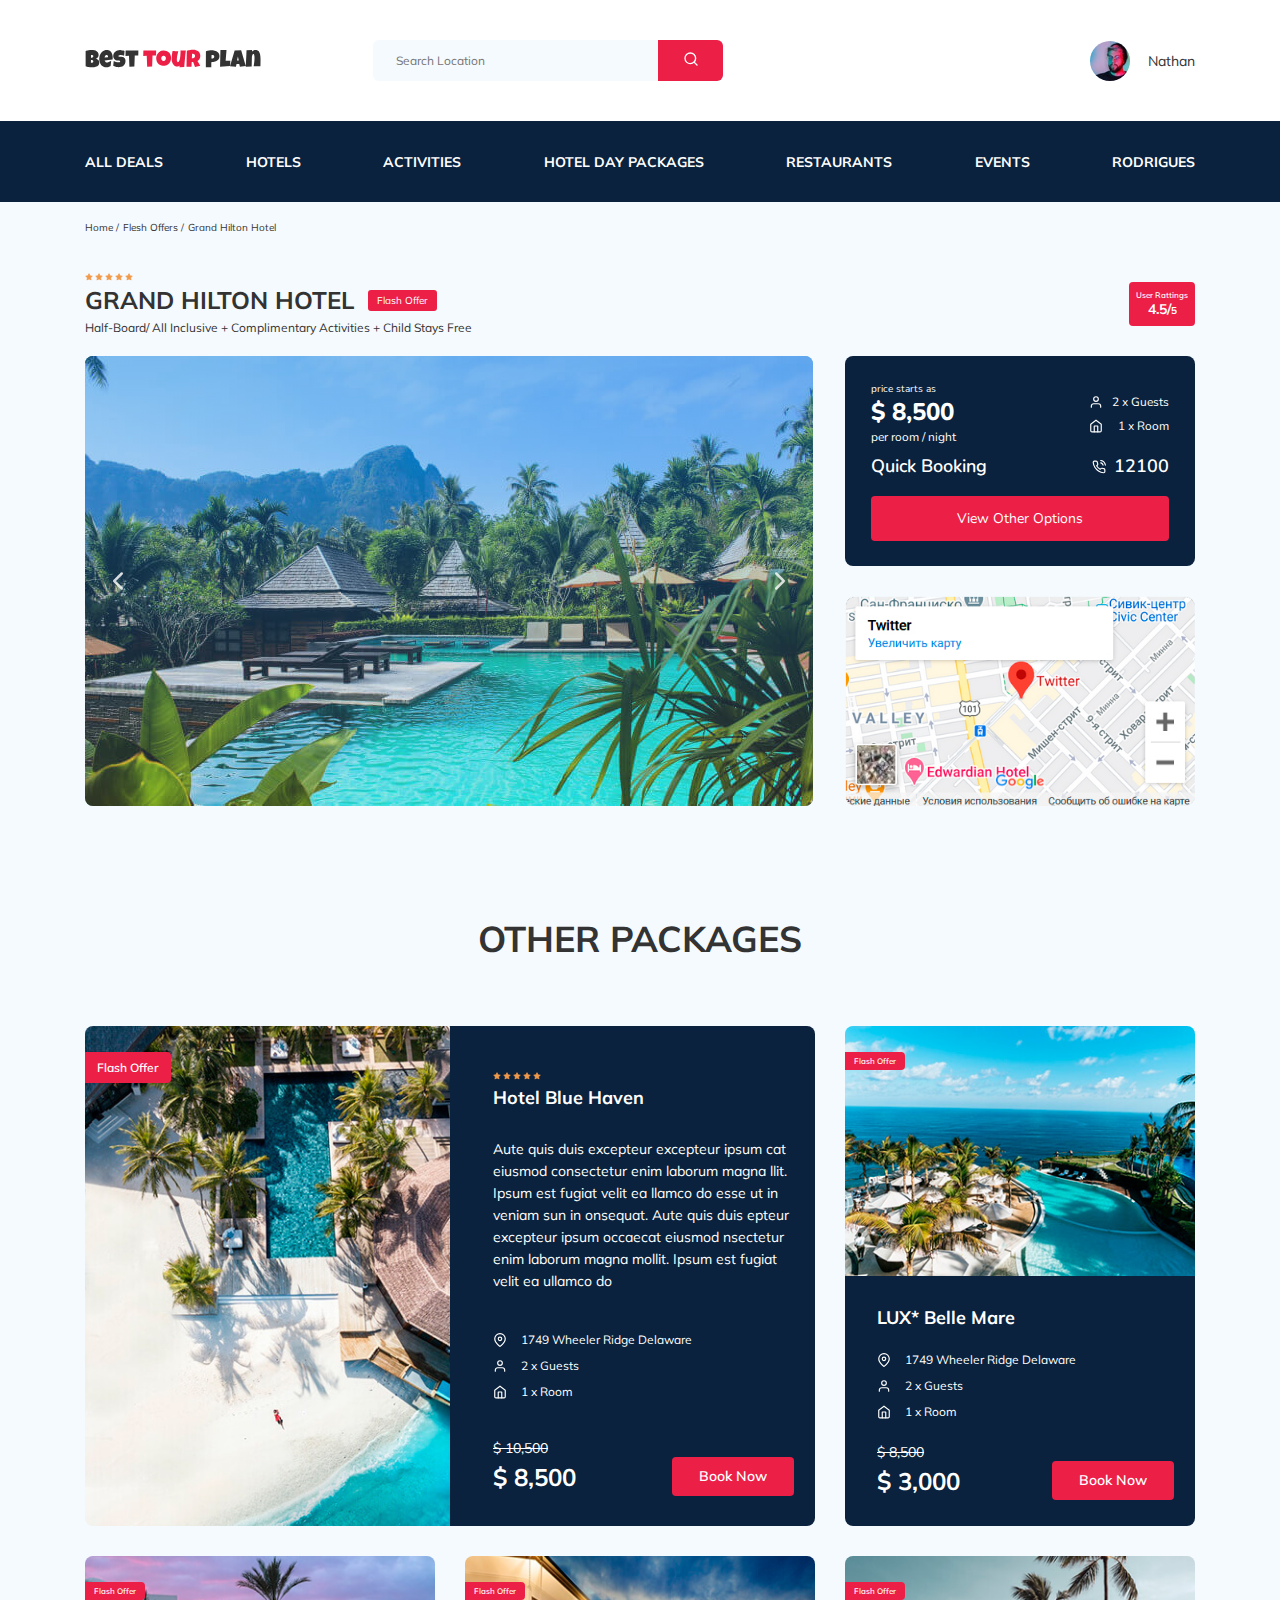
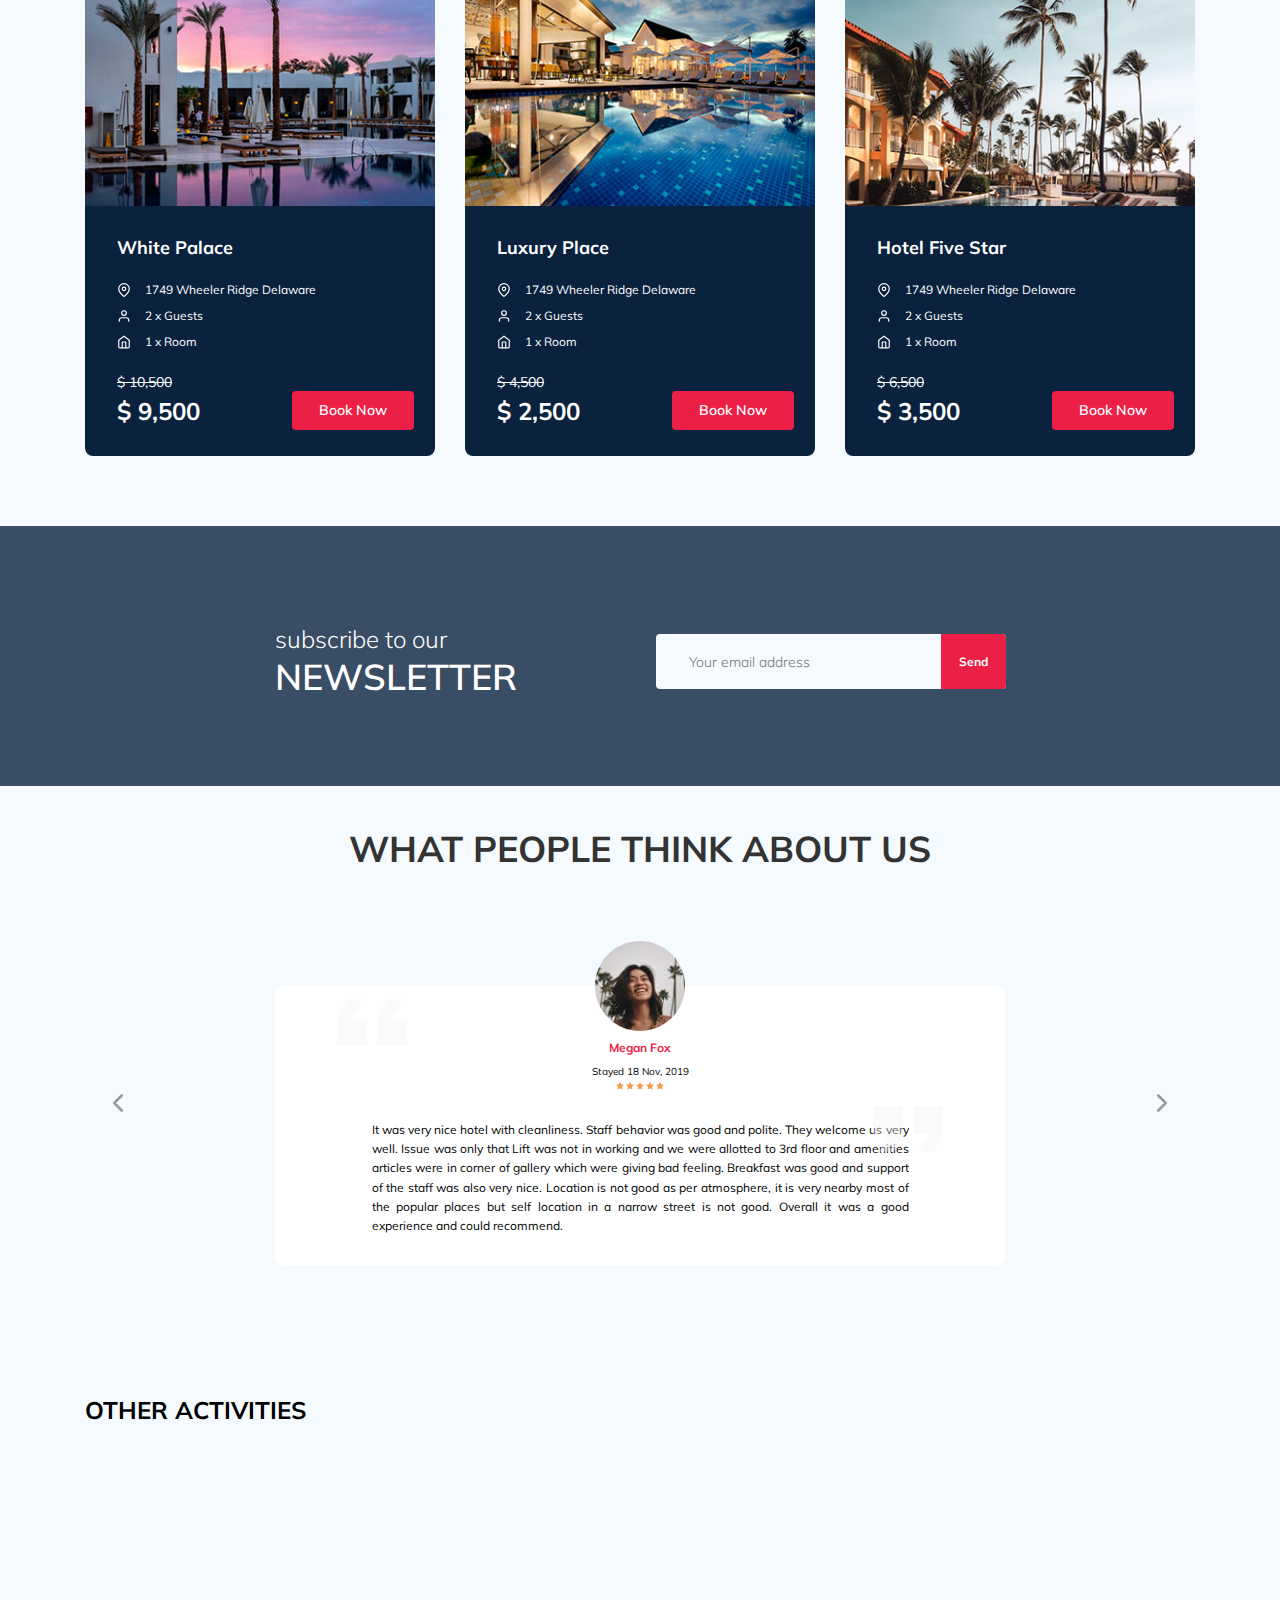
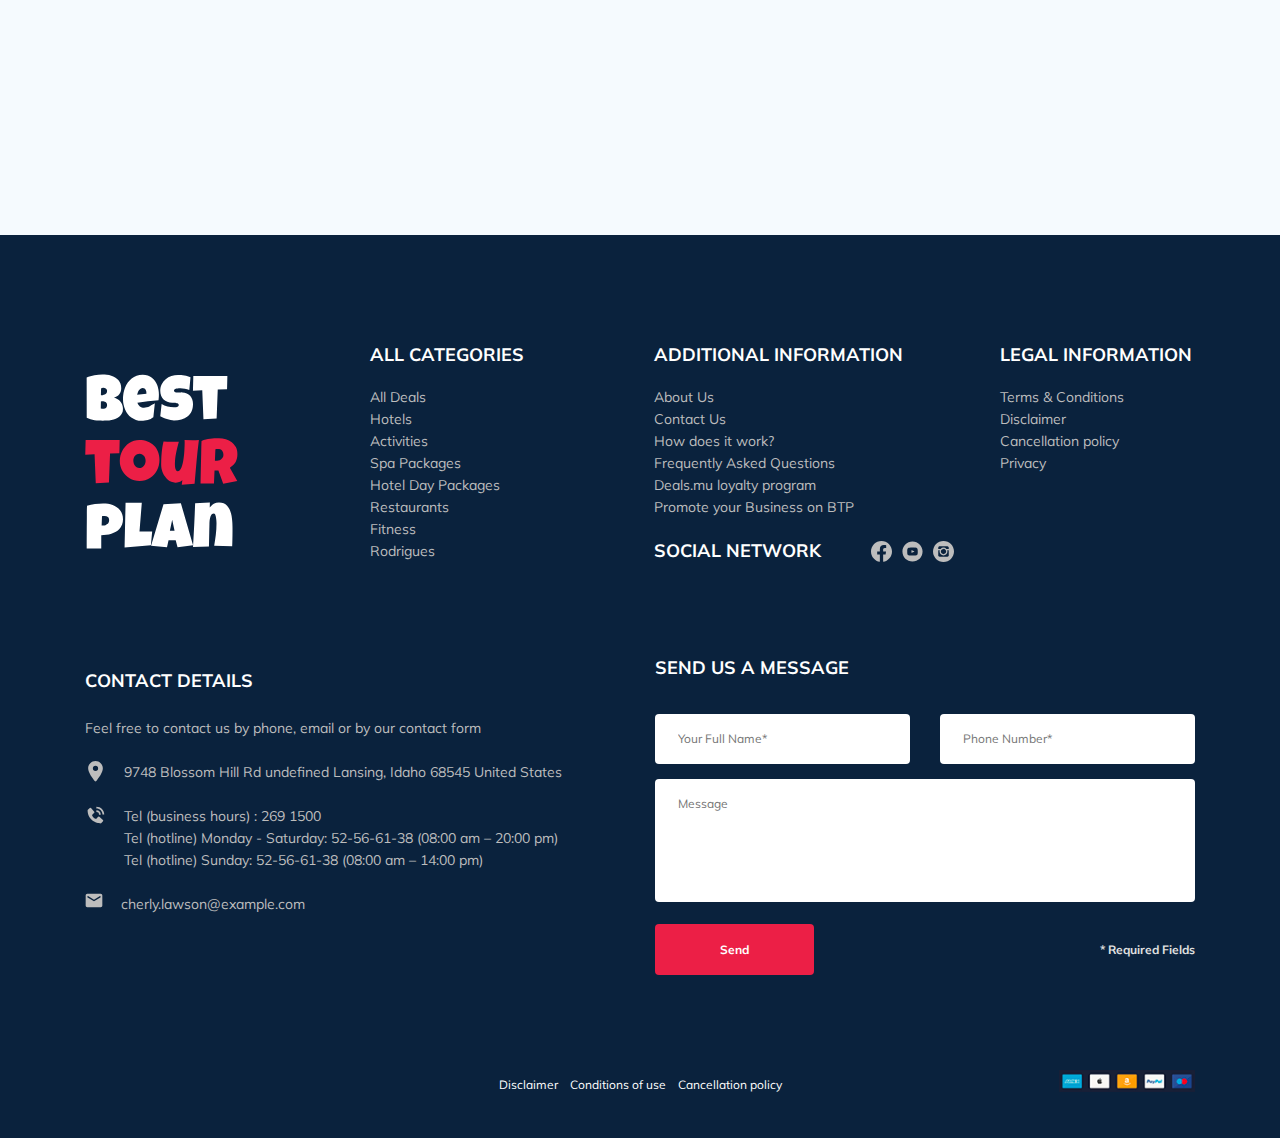
<file: index.html>
<!DOCTYPE html>
<html lang="en">
  <head>
    <meta charset="UTF-8" />
    <meta name="viewport" content="width=device-width, initial-scale=1.0" />
    <title>Best Tour Plan - Hotel Booking</title>
    <link rel="shortcut icon" href="favicon.ico" type="image/x-icon" />
    <link rel="icon" href="favicon.ico" type="image/x-icon" />
    <link
      href="https://fonts.googleapis.com/css2?family=Mulish:wght@300;400;600;700&family=Nunito:wght@400;600;800&display=swap"
      rel="stylesheet"
    />
    <link rel="stylesheet" href="css/lazyframe.css" />
    <link rel="stylesheet" href="css/swiper-bundle.min.css" />
    <link
      rel="stylesheet"
      href="css/aos.css"
      media="screen and (min-width:992px)"
    />
    <link rel="stylesheet" href="css/main.css" />
    <script src="js/jquery-3.5.1.min.js" defer></script>
    <script src="js/lazyframe.min.js"></script>
    <script src="js/jquery.validate.min.js" defer></script>
    <script src="js/jquery.mask.min.js" defer></script>
    <script src="js/swiper-bundle.min.js" defer></script>
    <script src="js/parallax.min.js" defer></script>
    <script src="js/aos.js" defer></script>
    <script src="js/main.js" defer></script>
  </head>

  <body id="main">
    <header class="navbar navbar__mobile_fixed">
      <div class="container">
        <div class="navbar-top">
          <a href="#main" class="logo">
            <img
              src="img/1.header/horizontal-logo.svg"
              alt="Logo: Best Tour Plan"
              class="logo__image"
            />
          </a>
          <form action="#" class="search search__mobile_hidden">
            <input
              type="text"
              class="search__input"
              placeholder="Search Location"
            />
            <button class="button search__button">
              <svg class="icon search__icon">
                <use xlink:href="img/sprite.svg#search"></use>
              </svg>
            </button>
          </form>
          <a href="#" class="user user__mobile_hidden">
            <img
              src="img/1.header/avatar.jpg"
              alt="Avatar: Natan"
              class="user__avatar"
            />
            <span class="user__name">Nathan</span>
          </a>
          <!-- /.user -->
          <a href="#" class="menu-button navbar-top__menu-button">
            <span class="menu-button__line"></span>
            <span class="menu-button__line"></span>
            <span class="menu-button__line"></span>
          </a>
        </div>
        <!-- /.navbar-top -->
      </div>
      <!-- /.container -->
      <div class="navbar-bottom">
        <div class="container">
          <nav class="navbar-menu">
            <ul class="navbar-menu__list">
              <li class="navbar-menu__item navbar-menu__user_mobile_hidden">
                <a href="#" class="user">
                  <img
                    src="img/1.header/avatar.jpg"
                    alt="Avatar: Natan"
                    class="user__avatar"
                  />
                  <span class="user__name">Nathan</span>
                </a>
                <!-- /.user -->
              </li>
              <li class="navbar-menu__item navbar-menu__search_mobile_hidden">
                <form action="#" class="search">
                  <input
                    type="text"
                    class="search__input"
                    placeholder="Search Location"
                  />
                  <button class="search__button">
                    <svg class="icon search__icon">
                      <use xlink:href="img/sprite.svg#search"></use>
                    </svg>
                  </button>
                </form>
              </li>
              <li class="navbar-menu__item">
                <a href="#" class="navbar-menu__link">All Deals</a>
              </li>
              <li class="navbar-menu__item">
                <a href="#" class="navbar-menu__link">Hotels</a>
              </li>
              <li class="navbar-menu__item">
                <a href="#" class="navbar-menu__link">Activities</a>
              </li>
              <li class="navbar-menu__item">
                <a href="#" class="navbar-menu__link">Hotel Day Packages</a>
              </li>
              <li class="navbar-menu__item">
                <a href="#" class="navbar-menu__link">Restaurants</a>
              </li>
              <li class="navbar-menu__item">
                <a href="#" class="navbar-menu__link">Events</a>
              </li>
              <li class="navbar-menu__item">
                <a href="#" class="navbar-menu__link">Rodrigues</a>
              </li>
            </ul>
          </nav>
        </div>
        <!-- /.container -->
      </div>
      <!-- /.navbar-bottom -->
    </header>
    <!-- /.header -->
    <nav class="breadcrump">
      <div class="container">
        <ul class="breadcrump-list">
          <li class="breadcrump-list__item">
            <a href="#" class="breadcrump-list__link">Home</a>
          </li>
          <li class="breadcrump-list__item">
            <a href="#" class="breadcrump-list__link">Flesh Offers</a>
          </li>
          <li class="breadcrump-list__item">Grand Hilton Hotel</li>
        </ul>
      </div>
      <!-- /.container -->
    </nav>
    <!-- /.breadcrump -->
    <section class="hotel">
      <div class="container">
        <div class="hotel-info">
          <div class="hotel-info__text">
            <div class="stars">
              <svg class="icon star">
                <use xlink:href="img/sprite.svg#star"></use>
              </svg>
              <svg class="icon star">
                <use xlink:href="img/sprite.svg#star"></use>
              </svg>
              <svg class="icon star">
                <use xlink:href="img/sprite.svg#star"></use>
              </svg>
              <svg class="icon star">
                <use xlink:href="img/sprite.svg#star"></use>
              </svg>
              <svg class="icon star">
                <use xlink:href="img/sprite.svg#star"></use>
              </svg>
            </div>
            <h1 class="name">GRAND HILTON HOTEL</h1>
            <span class="offer">Flash Offer</span>
            <p class="description">
              Half-Board/ All Inclusive + Complimentary Activities + Child Stays
              Free
            </p>
          </div>
          <!-- /.hotel-info__text -->
          <div class="hotel-rating">
            <span class="hotel-rating__text">User Rattings</span>
            <div class="hotel-rating__counter">
              <span class="value hotel-rating__counter__value">4.5</span>
              <span class="value hotel-rating__counter__value__max">5</span>
            </div>
          </div>
          <!-- /.hotel-raiting -->
        </div>
        <!-- /.hotel-info -->
        <div class="hotel-grid">
          <div class="swiper-container hotel__slider hotel-slider">
            <div class="swiper-wrapper">
              <div class="swiper-slide hotel-slider__item">
                <img
                  src="img/2.hotel/slide.jpg"
                  alt="slide"
                  class="slide hotel-slider__slide"
                />
              </div>
              <div class="swiper-slide hotel-slider__item">
                <img
                  src="img/2.hotel/slide-2.jpg"
                  alt="slide"
                  class="slide hotel-slider__slide"
                />
              </div>
              <div class="swiper-slide hotel-slider__item">
                <img
                  src="img/2.hotel/slide-3.jpg"
                  alt="slide"
                  class="slide hotel-slider__slide"
                />
              </div>
              <div class="swiper-slide hotel-slider__item">
                <img
                  src="img/2.hotel/slide-4.jpg"
                  alt="slide"
                  class="slide hotel-slider__slide"
                />
              </div>
              <div class="swiper-slide hotel-slider__item">
                <img
                  src="img/2.hotel/slide-5.jpg"
                  alt="slide"
                  class="slide hotel-slider__slide"
                />
              </div>
            </div>
            <!-- If we need navigation buttons -->
            <button class="hotel-slider__button hotel-slider__button_prev">
              <svg class="icon hotel-slider__icon_prev">
                <use xlink:href="img/sprite.svg#prev"></use>
              </svg>
            </button>
            <button class="hotel-slider__button hotel-slider__button_next">
              <svg class="icon hotel-slider__icon_next">
                <use xlink:href="img/sprite.svg#next"></use>
              </svg>
            </button>
          </div>
          <!-- /.swiper-container -->
          <div class="hotel-wrapper">
            <div class="booking-card">
              <div class="booking-card__content">
                <div class="price">
                  <span class="price__txt price__txt_up">price starts as</span>
                  <span class="price__value">$ 8,500</span>
                  <span class="price__txt price__txt_down"
                    >per room / night</span
                  >
                </div>
                <div class="properties">
                  <div class="properties__item">
                    <svg class="icon properties__icon">
                      <use xlink:href="img/sprite.svg#guest"></use>
                    </svg>
                    <span class="properties__txt">2 x Guests</span>
                  </div>
                  <div class="properties__item">
                    <svg class="icon properties__icon">
                      <use xlink:href="img/sprite.svg#room"></use>
                    </svg>
                    <span class="properties__txt">1 x Room</span>
                  </div>
                </div>
              </div>
              <!-- /.booking-card__content -->
              <div class="booking-card__phone">
                <span>Quick Booking</span>
                <a href="#" class="number">
                  <svg class="icon number__icon">
                    <use xlink:href="img/sprite.svg#phone-call"></use>
                  </svg>
                  <span>12100</span>
                </a>
              </div>
              <a
                href="#"
                data-toggle="modal"
                class="button booking-card__button"
              >
                View Other Options
              </a>
            </div>
            <!-- /.booking-card -->
            <div class="map">
              <iframe
                class="map__item"
                data-src="https://www.google.com/maps/embed?pb=!1m18!1m12!1m3!1d3153.5790052710686!2d-122.41938908482582!3d37.77646847975925!2m3!1f0!2f0!3f0!3m2!1i1024!2i768!4f13.1!3m3!1m2!1s0x8085809c6c8f4459%3A0xb10ed6d9b5050fa5!2sTwitter!5e0!3m2!1sru!2sua!4v1600877597752!5m2!1sru!2sua"
                allowfullscreen=""
                aria-hidden="false"
                tabindex="0"
              ></iframe>
            </div>
            <!-- /.map -->
          </div>
          <!-- /.info -->
        </div>
        <!-- /.hotel-grid -->
      </div>
      <!-- /.container -->
    </section>
    <!-- /.hotel -->
    <section class="packages">
      <div class="container">
        <h2 class="packages__title">Other packages</h2>
        <div class="packages__grid">
          <div class="big-item packages__item packages__item_big">
            <div class="packages__wrapper big-item__wrapper">
              <img
                src="img/6.packages/blue-haven.jpg"
                alt="Photo: Hotel Blue Haven"
                class="big-item__img packages__img"
              />
              <span class="packages__offer big-item__offer">Flash Offer</span>
            </div>
            <div class="content big-item__content packages__content">
              <div class="stars">
                <svg class="icon star">
                  <use xlink:href="img/sprite.svg#star"></use>
                </svg>
                <svg class="icon star">
                  <use xlink:href="img/sprite.svg#star"></use>
                </svg>
                <svg class="icon star">
                  <use xlink:href="img/sprite.svg#star"></use>
                </svg>
                <svg class="icon star">
                  <use xlink:href="img/sprite.svg#star"></use>
                </svg>
                <svg class="icon star">
                  <use xlink:href="img/sprite.svg#star"></use>
                </svg>
              </div>
              <!-- /.stars -->
              <h3 class="big-item__title content__title">Hotel Blue Haven</h3>
              <span class="big-item__description content__description"
                >Aute quis duis excepteur excepteur ipsum cat eiusmod
                consectetur enim laborum magna llit. Ipsum est fugiat velit ea
                llamco do esse ut in veniam sun in onsequat. Aute quis duis
                epteur excepteur ipsum occaecat eiusmod nsectetur enim laborum
                magna mollit. Ipsum est fugiat velit ea ullamco do</span
              >
              <div class="properties content__properties big-item__properties">
                <div class="properties__item">
                  <svg class="icon properties__icon">
                    <use xlink:href="img/sprite.svg#geolocation"></use>
                  </svg>
                  <span class="properties__txt"
                    >1749 Wheeler Ridge Delaware</span
                  >
                </div>
                <!-- /.properties__item -->
                <div class="properties__item">
                  <svg class="icon properties__icon">
                    <use xlink:href="img/sprite.svg#guest"></use>
                  </svg>
                  <span class="properties__txt">2 x Guests</span>
                </div>
                <!-- /.properties__item -->
                <div class="properties__item">
                  <svg class="icon properties__icon">
                    <use xlink:href="img/sprite.svg#room"></use>
                  </svg>
                  <span class="properties__txt">1 x Room</span>
                </div>
                <!-- /.properties__item -->
              </div>
              <!-- /.content__properties -->
              <span class="content__price_old">$ 10,500</span>
              <div class="content__price">
                <span class="content__price_new">$ 8,500</span>
                <a
                  href="#"
                  data-toggle="modal"
                  class="button button content__button"
                  >Book Now</a
                >
              </div>
              <!-- /.content__price -->
            </div>
            <!-- /.packages__content -->
          </div>
          <!-- /.packages__item big-item-->
          <div class="packages__item packages__item_little little-item">
            <div class="packages__wrapper little-item__wrapper">
              <img
                src="img/6.packages/belle-mare.jpg"
                alt="Photo: LUX* Belle Mare"
                class="packages__img little-item__img"
              />
              <span class="packages__offer little-item__offer"
                >Flash Offer</span
              >
            </div>
            <div class="content packages__content little-item__content">
              <h3 class="content__title little-item__title">LUX* Belle Mare</h3>
              <div
                class="properties content__properties little-item__properties"
              >
                <div class="properties__item">
                  <svg class="icon properties__icon">
                    <use xlink:href="img/sprite.svg#geolocation"></use>
                  </svg>
                  <span class="properties__txt"
                    >1749 Wheeler Ridge Delaware</span
                  >
                </div>
                <!-- /.properties__item -->
                <div class="properties__item">
                  <svg class="icon properties__icon">
                    <use xlink:href="img/sprite.svg#guest"></use>
                  </svg>
                  <span class="properties__txt">2 x Guests</span>
                </div>
                <!-- /.properties__item -->
                <div class="properties__item">
                  <svg class="icon properties__icon">
                    <use xlink:href="img/sprite.svg#room"></use>
                  </svg>
                  <span class="properties__txt">1 x Room</span>
                </div>
                <!-- /.properties__item -->
              </div>
              <!-- /.content__properties -->
              <span class="content__price_old">$ 8,500</span>
              <div class="content__price">
                <span class="content__price_new">$ 3,000</span>
                <a
                  href="#"
                  data-toggle="modal"
                  class="button button content__button"
                  >Book Now</a
                >
              </div>
              <!-- /.content__price -->
            </div>
            <!-- /.packages__content -->
          </div>
          <!-- /.packages__item -->
          <div class="packages__item packages__item_little little-item">
            <div class="packages__wrapper little-item__wrapper">
              <img
                src="img/6.packages/white-palace.jpg"
                alt="Photo: White Palace"
                class="packages__img little-item__img"
              />
              <span class="packages__offer little-item__offer"
                >Flash Offer</span
              >
            </div>
            <div class="content packages__content little-item__content">
              <h3 class="content__title little-item__title">White Palace</h3>
              <div
                class="properties content__properties little-item__properties"
              >
                <div class="properties__item">
                  <svg class="icon properties__icon">
                    <use xlink:href="img/sprite.svg#geolocation"></use>
                  </svg>
                  <span class="properties__txt"
                    >1749 Wheeler Ridge Delaware</span
                  >
                </div>
                <!-- /.properties__item -->
                <div class="properties__item">
                  <svg class="icon properties__icon">
                    <use xlink:href="img/sprite.svg#guest"></use>
                  </svg>
                  <span class="properties__txt">2 x Guests</span>
                </div>
                <!-- /.properties__item -->
                <div class="properties__item">
                  <svg class="icon properties__icon">
                    <use xlink:href="img/sprite.svg#room"></use>
                  </svg>
                  <span class="properties__txt">1 x Room</span>
                </div>
                <!-- /.properties__item -->
              </div>
              <!-- /.content__properties -->
              <span class="content__price_old">$ 10,500</span>
              <div class="content__price">
                <span class="content__price_new">$ 9,500</span>
                <a href="#" data-toggle="modal" class="button content__button"
                  >Book Now</a
                >
              </div>
              <!-- /.content__price -->
            </div>
            <!-- /.packages__content -->
          </div>
          <!-- /.packages__item -->
          <div class="packages__item packages__item_little little-item">
            <div class="packages__wrapper little-item__wrapper">
              <img
                src="img/6.packages/luxury-place.jpg"
                alt="Photo: Luxury Place"
                class="packages__img little-item__img"
              />
              <span class="packages__offer little-item__offer"
                >Flash Offer</span
              >
            </div>
            <div class="content packages__content little-item__content">
              <h3 class="content__title little-item__title">Luxury Place</h3>
              <div
                class="properties content__properties little-item__properties"
              >
                <div class="properties__item">
                  <svg class="icon properties__icon">
                    <use xlink:href="img/sprite.svg#geolocation"></use>
                  </svg>
                  <span class="properties__txt"
                    >1749 Wheeler Ridge Delaware</span
                  >
                </div>
                <!-- /.properties__item -->
                <div class="properties__item">
                  <svg class="icon properties__icon">
                    <use xlink:href="img/sprite.svg#guest"></use>
                  </svg>
                  <span class="properties__txt">2 x Guests</span>
                </div>
                <!-- /.properties__item -->
                <div class="properties__item">
                  <svg class="icon properties__icon">
                    <use xlink:href="img/sprite.svg#room"></use>
                  </svg>
                  <span class="properties__txt">1 x Room</span>
                </div>
                <!-- /.properties__item -->
              </div>
              <!-- /.content__properties -->
              <span class="content__price_old">$ 4,500</span>
              <div class="content__price">
                <span class="content__price_new">$ 2,500</span>
                <a href="#" data-toggle="modal" class="button content__button"
                  >Book Now</a
                >
              </div>
              <!-- /.content__price -->
            </div>
            <!-- /.packages__content -->
          </div>
          <!-- /.packages__item -->
          <div class="packages__item packages__item_little little-item">
            <div class="packages__wrapper little-item__wrapper">
              <img
                src="img/6.packages/five-star.jpg"
                alt="Photo: Hotel Five Star"
                class="packages__img little-item__img"
              />
              <span class="packages__offer little-item__offer"
                >Flash Offer</span
              >
            </div>
            <div class="content packages__content little-item__content">
              <h3 class="content__title little-item__title">Hotel Five Star</h3>
              <div
                class="properties content__properties little-item__properties"
              >
                <div class="properties__item">
                  <svg class="icon properties__icon">
                    <use xlink:href="img/sprite.svg#geolocation"></use>
                  </svg>
                  <span class="properties__txt"
                    >1749 Wheeler Ridge Delaware</span
                  >
                </div>
                <!-- /.properties__item -->
                <div class="properties__item">
                  <svg class="icon properties__icon">
                    <use xlink:href="img/sprite.svg#guest"></use>
                  </svg>
                  <span class="properties__txt">2 x Guests</span>
                </div>
                <!-- /.properties__item -->
                <div class="properties__item">
                  <svg class="icon properties__icon">
                    <use xlink:href="img/sprite.svg#room"></use>
                  </svg>
                  <span class="properties__txt">1 x Room</span>
                </div>
                <!-- /.properties__item -->
              </div>
              <!-- /.content__properties -->
              <span class="content__price_old">$ 6,500</span>
              <div class="content__price">
                <span class="content__price_new">$ 3,500</span>
                <a href="#" data-toggle="modal" class="button content__button"
                  >Book Now</a
                >
              </div>
              <!-- /.content__price -->
            </div>
            <!-- /.packages__content -->
          </div>
          <!-- /.packages__item -->
        </div>
        <!-- /.packages__grid -->
      </div>
      <!-- /.container -->
    </section>
    <!-- /.packages -->
    <section
      class="newsletter"
      data-parallax="scroll"
      data-image-src="img/3.newsletter/background-img.jpg"
      data-speed="0.5"
    >
      <div class="newsletter__wrapper">
        <h2 class="newsletter__title">
          subscribe to our<br />
          <span class="newsletter__title__strong">newsletter</span>
        </h2>
        <!-- /.newsletter__text -->
        <form action="send-1.php" method="POST" class="form subscribe">
          <input
            type="email"
            class="subscribe__input"
            placeholder="Your email address"
            name="email"
            required
          />
          <button class="button subscribe__button">Send</button>
        </form>
      </div>
      <!-- /.newsletter__wrapper -->
    </section>
    <!-- /.newsletter -->
    <section class="reviews">
      <div class="container">
        <h2 class="reviews__title">What people think about&nbsp;us</h2>
        <div class="swiper-container reviews-slider">
          <div class="swiper-wrapper">
            <div class="swiper-slide">
              <div class="reviews-slider__item">
                <div class="reviews-slider__profile">
                  <img
                    src="img/4.reviews/avatar.jpg"
                    alt="Photo: Megan Fox"
                    class="reviews-slider__avatar"
                  />
                  <h3 class="reviews-slider__user-name">Megan Fox</h3>
                  <span class="reviews-slider__date">Stayed 18 Nov, 2019</span>
                  <div class="rating">
                    <svg class="icon star">
                      <use xlink:href="img/sprite.svg#star"></use>
                    </svg>
                    <svg class="icon star">
                      <use xlink:href="img/sprite.svg#star"></use>
                    </svg>
                    <svg class="icon star">
                      <use xlink:href="img/sprite.svg#star"></use>
                    </svg>
                    <svg class="icon star">
                      <use xlink:href="img/sprite.svg#star"></use>
                    </svg>
                    <svg class="icon star">
                      <use xlink:href="img/sprite.svg#star"></use>
                    </svg>
                  </div>
                  <!-- /.rating -->
                </div>
                <!-- /.reviews-slider__profile -->
                <p class="reviews-slider__text">
                  It was very nice hotel with cleanliness. Staff behavior was
                  good and polite. They welcome us very well. Issue was only
                  that Lift was not in working and we were allotted to 3rd floor
                  and amenities articles were in corner of gallery which were
                  giving bad feeling. Breakfast was good and support of the
                  staff was also very nice. Location is not good as per
                  atmosphere, it is very nearby most of the popular places but
                  self location in a narrow street is not good. Overall it was a
                  good experience and could recommend.
                </p>
                <!-- /.reviews-slider__text -->
              </div>
              <!-- /.reviews-slider__item -->
            </div>
            <!-- /.swiper-slide -->
            <div class="swiper-slide">
              <div class="reviews-slider__item">
                <div class="reviews-slider__profile">
                  <img
                    src="img/4.reviews/avatar-2.jpg"
                    alt="Photo: Albert Einstein"
                    class="reviews-slider__avatar"
                  />
                  <h3 class="reviews-slider__user-name">Albert Einstein</h3>
                  <span class="reviews-slider__date">Stayed 28 Aug, 2015</span>
                  <div class="rating">
                    <svg class="icon star">
                      <use xlink:href="img/sprite.svg#star"></use>
                    </svg>
                    <svg class="icon star">
                      <use xlink:href="img/sprite.svg#star"></use>
                    </svg>
                    <svg class="icon star">
                      <use xlink:href="img/sprite.svg#star"></use>
                    </svg>
                    <svg class="icon star">
                      <use xlink:href="img/sprite.svg#star"></use>
                    </svg>
                    <svg class="icon star">
                      <use xlink:href="img/sprite.svg#star"></use>
                    </svg>
                  </div>
                  <!-- /.rating -->
                </div>
                <!-- /.reviews-slider__profile -->
                <p class="reviews-slider__text">
                  The Hilton Waikoloa Village is the largest and most
                  family-friendly resort in the Kailua-Kona area, and is often
                  referred to as the “Disneyland“ of the Big Island. With 1,200
                  rooms (most renovated in 2012), three large pool areas,
                  extensive outdoor grounds and a variety of on-site dining
                  options, the Hilton Waikoloa is indeed a small village in and
                  of itself, and a tram and canal boats help guests travel
                  across the sprawling property.
                </p>
                <!-- /.reviews-slider__text -->
              </div>
              <!-- /.reviews-slider__item -->
            </div>
            <!-- /.swiper-slide -->
            <div class="swiper-slide">
              <div class="reviews-slider__item">
                <div class="reviews-slider__profile">
                  <img
                    src="img/4.reviews/avatar-3.jpg"
                    alt="Photo: Nikola Tesla"
                    class="reviews-slider__avatar"
                  />
                  <h3 class="reviews-slider__user-name">Nikola Tesla</h3>
                  <span class="reviews-slider__date">Stayed 3 Sep, 2017</span>
                  <div class="rating">
                    <svg class="icon star">
                      <use xlink:href="img/sprite.svg#star"></use>
                    </svg>
                    <svg class="icon star">
                      <use xlink:href="img/sprite.svg#star"></use>
                    </svg>
                    <svg class="icon star">
                      <use xlink:href="img/sprite.svg#star"></use>
                    </svg>
                    <svg class="icon star">
                      <use xlink:href="img/sprite.svg#star"></use>
                    </svg>
                    <svg class="icon star">
                      <use xlink:href="img/sprite.svg#star"></use>
                    </svg>
                  </div>
                  <!-- /.rating -->
                </div>
                <!-- /.reviews-slider__profile -->
                <p class="reviews-slider__text">
                  An immaculate, art-filled property fronting Wailea beach, the
                  Four Seasons stands at the pinnacle of the area's resorts,
                  offering a slew of amenities, spacious rooms -- some with
                  outstanding views -- and a top-notch staff. It's nearly
                  perfect, except for an unexceptional spa facility, a cramped
                  business center, and expensive, though excellent, dining.
                </p>
                <!-- /.reviews-slider__text -->
              </div>
              <!-- /.reviews-slider__item -->
            </div>
            <!-- /.swiper-slide -->
          </div>
          <!-- /.swiper-wrapper -->
          <button class="reviews-slider__button reviews-slider__button_prev">
            <svg class="reviews-slider__icon reviews-slider__icon_prev">
              <use xlink:href="img/sprite.svg#prev"></use>
            </svg>
          </button>
          <button class="reviews-slider__button reviews-slider__button_next">
            <svg class="reviews-slider__icon reviews-slider__icon_next">
              <use xlink:href="img/sprite.svg#next"></use>
            </svg>
          </button>
        </div>
        <!-- /.swiper-container reviews-slider -->
      </div>
      <!-- /.container -->
    </section>
    <!-- /.review -->
    <section class="activities">
      <div class="container">
        <h2 class="activities__title">Other activities</h2>
        <div class="activities__content">
          <div
            class="activity activities__item"
            data-aos="fade-up-right"
            data-aos-duration="300"
          >
            <img
              src="img/5.activities/corner.jpg"
              alt="Activity photo"
              class="activity__img"
            />
            <div class="activity__text">
              <span class="activity__descr"
                >The curious corner<br />
                of chamarel</span
              >
              <a href="#" data-toggle="modal" class="button activity__button"
                >Book now</a
              >
            </div>
          </div>
          <!-- /.activities__item -->
          <div
            class="activity activities__item"
            data-aos="fade-up-right"
            data-aos-duration="500"
          >
            <img
              src="img/5.activities/golf.jpg"
              alt="Activity photo"
              class="activity__img"
            />
            <div class="activity__text">
              <span class="activity__descr"
                >Gymkhana club golf<br />
                course</span
              >
              <a href="#" data-toggle="modal" class="button activity__button"
                >Book now</a
              >
            </div>
          </div>
          <!-- /.activities__item -->
          <div
            class="activity activities__item"
            data-aos="fade-up-right"
            data-aos-duration="700"
          >
            <img
              src="img/5.activities/trip.jpg"
              alt="Activity photo"
              class="activity__img"
            />
            <div class="activity__text">
              <span class="activity__descr"
                >Tamarind falls hiking<br />
                trip - full day
              </span>
              <a href="#" data-toggle="modal" class="button activity__button"
                >Book now</a
              >
            </div>
          </div>
          <!-- /.activities__item -->
          <div
            class="activity activities__item"
            data-aos="fade-up-right"
            data-aos-duration="900"
          >
            <img
              src="img/5.activities/marine.jpg"
              alt="Activity photo"
              class="activity__img"
            />
            <div class="activity__text">
              <span class="activity__descr"
                >The blue marine discovery<br />
                quest</span
              >
              <a href="#" data-toggle="modal" class="button activity__button"
                >Book now</a
              >
            </div>
          </div>
          <!-- /.activities__item -->
        </div>
        <!-- /.activities__content -->
      </div>
      <!-- /.container -->
    </section>
    <!-- /.activities -->
    <footer class="footer">
      <div class="container">
        <div class="footer-top">
          <div class="footer-top__logo-wrapper">
            <a href="#main">
              <img
                src="img/7.footer/vertical-logo.svg"
                alt="Logo: Best Tour Plan"
                class="footer-top__logo"
              />
            </a>
          </div>
          <!-- /.footer-top_logo-wrapper -->
          <div class="footer-top__categories">
            <h3 class="footer-top__title">All categories</h3>
            <ul class="list footer-top__list">
              <li class="item list__item">
                <a href="#" class="item__link">All Deals</a>
              </li>
              <li class="item list__item">
                <a href="#" class="item__link">Hotels</a>
              </li>
              <li class="item list__item">
                <a href="#" class="item__link">Activities</a>
              </li>
              <li class="item list__item">
                <a href="#" class="item__link">Spa Packages</a>
              </li>
              <li class="item list__item">
                <a href="#" class="item__link">Hotel Day Packages</a>
              </li>
              <li class="item list__item">
                <a href="#" class="item__link">Restaurants</a>
              </li>
              <li class="item list__item">
                <a href="#" class="item__link">Fitness</a>
              </li>
              <li class="item list__item">
                <a href="#" class="item__link">Rodrigues</a>
              </li>
            </ul>
          </div>
          <!-- /.footer-top__categories -->
          <div class="footer-top__additional-info">
            <h3 class="footer-top__title">Additional information</h3>
            <ul class="list footer-top__list">
              <li class="item list__item">
                <a href="#" class="item__link">About Us</a>
              </li>
              <li class="item list__item">
                <a href="#" class="item__link">Contact Us</a>
              </li>
              <li class="item list__item">
                <a href="#" class="item__link">How does it work?</a>
              </li>
              <li class="item list__item">
                <a href="#" class="item__link">Frequently Asked Questions</a>
              </li>
              <li class="item list__item">
                <a href="#" class="item__link">Deals.mu loyalty program</a>
              </li>
              <li class="item list__item">
                <a href="#" class="item__link">Promote your Business on BTP</a>
              </li>
            </ul>
          </div>
          <!-- /.footer-top__additional-info -->
          <div class="footer-top__social">
            <h3 class="footer-top__title footer-top__title_nm">
              Social network
            </h3>
            <div class="footer-top__links">
              <a href="#" class="footer-top__link">
                <svg class="icon footer-top__icon">
                  <use xlink:href="img/sprite.svg#fb"></use>
                </svg>
              </a>
              <a href="#" class="footer-top__link">
                <svg class="icon footer-top__icon">
                  <use xlink:href="img/sprite.svg#yt"></use>
                </svg>
              </a>
              <a href="#" class="footer-top__link">
                <svg class="icon footer-top__icon">
                  <use xlink:href="img/sprite.svg#inst"></use>
                </svg>
              </a>
            </div>
            <!-- /.footer-top__links -->
          </div>
          <!-- /.footer-top__social -->
          <div class="footer-top__legal-info">
            <h3 class="footer-top__title">Legal information</h3>
            <ul class="list footer-top__list">
              <li class="item list__item">
                <a href="#" class="item__link">Terms & Conditions </a>
              </li>
              <li class="item list__item">
                <a href="#" class="item__link">Disclaimer</a>
              </li>
              <li class="item list__item">
                <a href="#" class="item__link">Cancellation policy</a>
              </li>
              <li class="item list__item">
                <a href="#" class="item__link">Privacy</a>
              </li>
            </ul>
          </div>
          <!-- /.footer-top__legal-info -->
        </div>
        <!-- /.footer-top -->
        <div class="footer-contact">
          <div class="details footer-contact__details-wrapper">
            <h3 class="footer-contact__title details__title">
              Contact details
            </h3>
            <span class="footer-contact__subtitle footer-contact__txt"
              >Feel free to contact us by phone, email or by our contact
              form</span
            >
            <ul class="list footer-contact__list">
              <li class="item list__item footer-contact__item">
                <svg class="icon item__icon footer-contact__icon location-icon">
                  <use xlink:href="img/sprite.svg#location"></use>
                </svg>
                <span class="item__txt footer-contact__txt"
                  >9748 Blossom Hill Rd undefined Lansing, Idaho 68545 United
                  States</span
                >
              </li>
              <li class="item list__item footer-contact__item">
                <svg class="icon item__icon footer-contact__icon phone-icon">
                  <use xlink:href="img/sprite.svg#phone"></use>
                </svg>
                <div class="footer-contact__txt-wrapper">
                  <span class="item__txt footer-contact__txt"
                    >Tel (business hours) :
                    <a href="#" class="footer-contact__link">269 1500</a></span
                  ><br />
                  <span class="footer-contact__txt"
                    >Tel (hotline) Monday - Saturday:
                    <a href="tel:52-56-61-38" class="footer-contact__link"
                      >52&#8209;56&#8209;61&#8209;38</a
                    >
                    (08:00 am – 20:00 pm)</span
                  ><br />
                  <span class="footer-contact__txt"
                    >Tel (hotline) Sunday:
                    <a href="tel:52-56-61-38" class="footer-contact__link"
                      >52&#8209;56&#8209;61&#8209;38</a
                    >
                    (08:00 am – 14:00 pm)</span
                  >
                </div>
              </li>
              <li class="item list__item footer-contact__item">
                <svg class="icon item__icon footer-contact__icon mail-icon">
                  <use xlink:href="img/sprite.svg#mail"></use>
                </svg>
                <a
                  href="mailto:cherly.lawson@example.com"
                  class="item__txt footer-contact__link"
                  >cherly.lawson@example.com</a
                >
              </li>
            </ul>
          </div>
          <!-- /.footer-contact__wrapper -->
          <div class="footer-contact__form-wrapper">
            <h3 class="footer-contact__title form-title">Send us a message</h3>
            <form
              action="send-2.php"
              method="POST"
              class="form footer-contact__form"
            >
              <div class="footer-contact__input-group">
                <input
                  type="text"
                  class="form__input form__input_name"
                  placeholder="Your Full Name*"
                  name="name"
                  required
                  minlength="2"
                />
              </div>
              <div class="footer-contact__input-group">
                <input
                  type="tel"
                  class="form__input form__input_number"
                  placeholder="Phone Number*"
                  name="phone"
                  required
                  minlength="17"
                />
              </div>
              <textarea
                class="form__textarea"
                placeholder="Message"
                name="message"
              ></textarea>
              <div class="form__button-wrapper">
                <button class="button form__button">Send</button>
                <span class="form-info">* Required Fields</span>
              </div>
            </form>
          </div>
          <!-- /.footer-contact__form-wrapper -->
        </div>
        <!-- /.footer-contact -->
        <div class="footer-bottom">
          <div class="footer-bottom__link-wrapper">
            <a href="#" class="footer-bottom__link">Disclaimer</a>
            <a href="#" class="footer-bottom__link">Conditions of use</a>
            <a href="#" class="footer-bottom__link">Cancellation policy</a>
          </div>
          <!-- /.footer-bottom__link-wrapper -->
          <div class="footer-bottom__logo-wrapper">
            <img
              src="img/7.footer/companies-logo.png"
              alt="Logo: companies"
              class="footer-bottom__companies-logo"
            />
          </div>
          <!-- /.footer-bottom__logo-wrapper -->
        </div>
        <!-- /.footer-bottom -->
      </div>
      <!-- /.container -->
    </footer>

    <div class="modal" id="modal">
      <div class="modal__overlay"></div>
      <!-- /.modal__overlay -->
      <div class="modal__dialog">
        <a href="#" class="modal__close">
          <svg class="icon modal__icon">
            <use xlink:href="img/sprite.svg#close"></use>
          </svg>
        </a>
        <form action="send-3.php" method="POST" class="form modal__form">
          <h3 class="modal__title">Booking</h3>
          <div class="modal__input-group">
            <input
              type="text"
              class="modal__input"
              placeholder="Your Full Name*"
              name="name"
              required
              minlength="2"
            />
          </div>
          <div class="modal__input-group">
            <input
              type="tel"
              class="modal__input"
              placeholder="Phone Number*"
              name="phone"
              required
              minlength="17"
            />
          </div>
          <div class="modal__input-group">
            <input
              type="email"
              class="modal__input"
              placeholder="Email*"
              name="email"
              required
            />
          </div>
          <textarea
            class="modal__textarea"
            placeholder="Message"
            name="message"
          ></textarea>
          <div class="modal__button-wrapper">
            <button class="modal__button">Send</button>
            <span class="modal__txt">* Required Fields</span>
          </div>
        </form>
      </div>
      <!-- /.modal__dialog -->
    </div>
    <!-- /.modal -->
  </body>
</html>
</file>
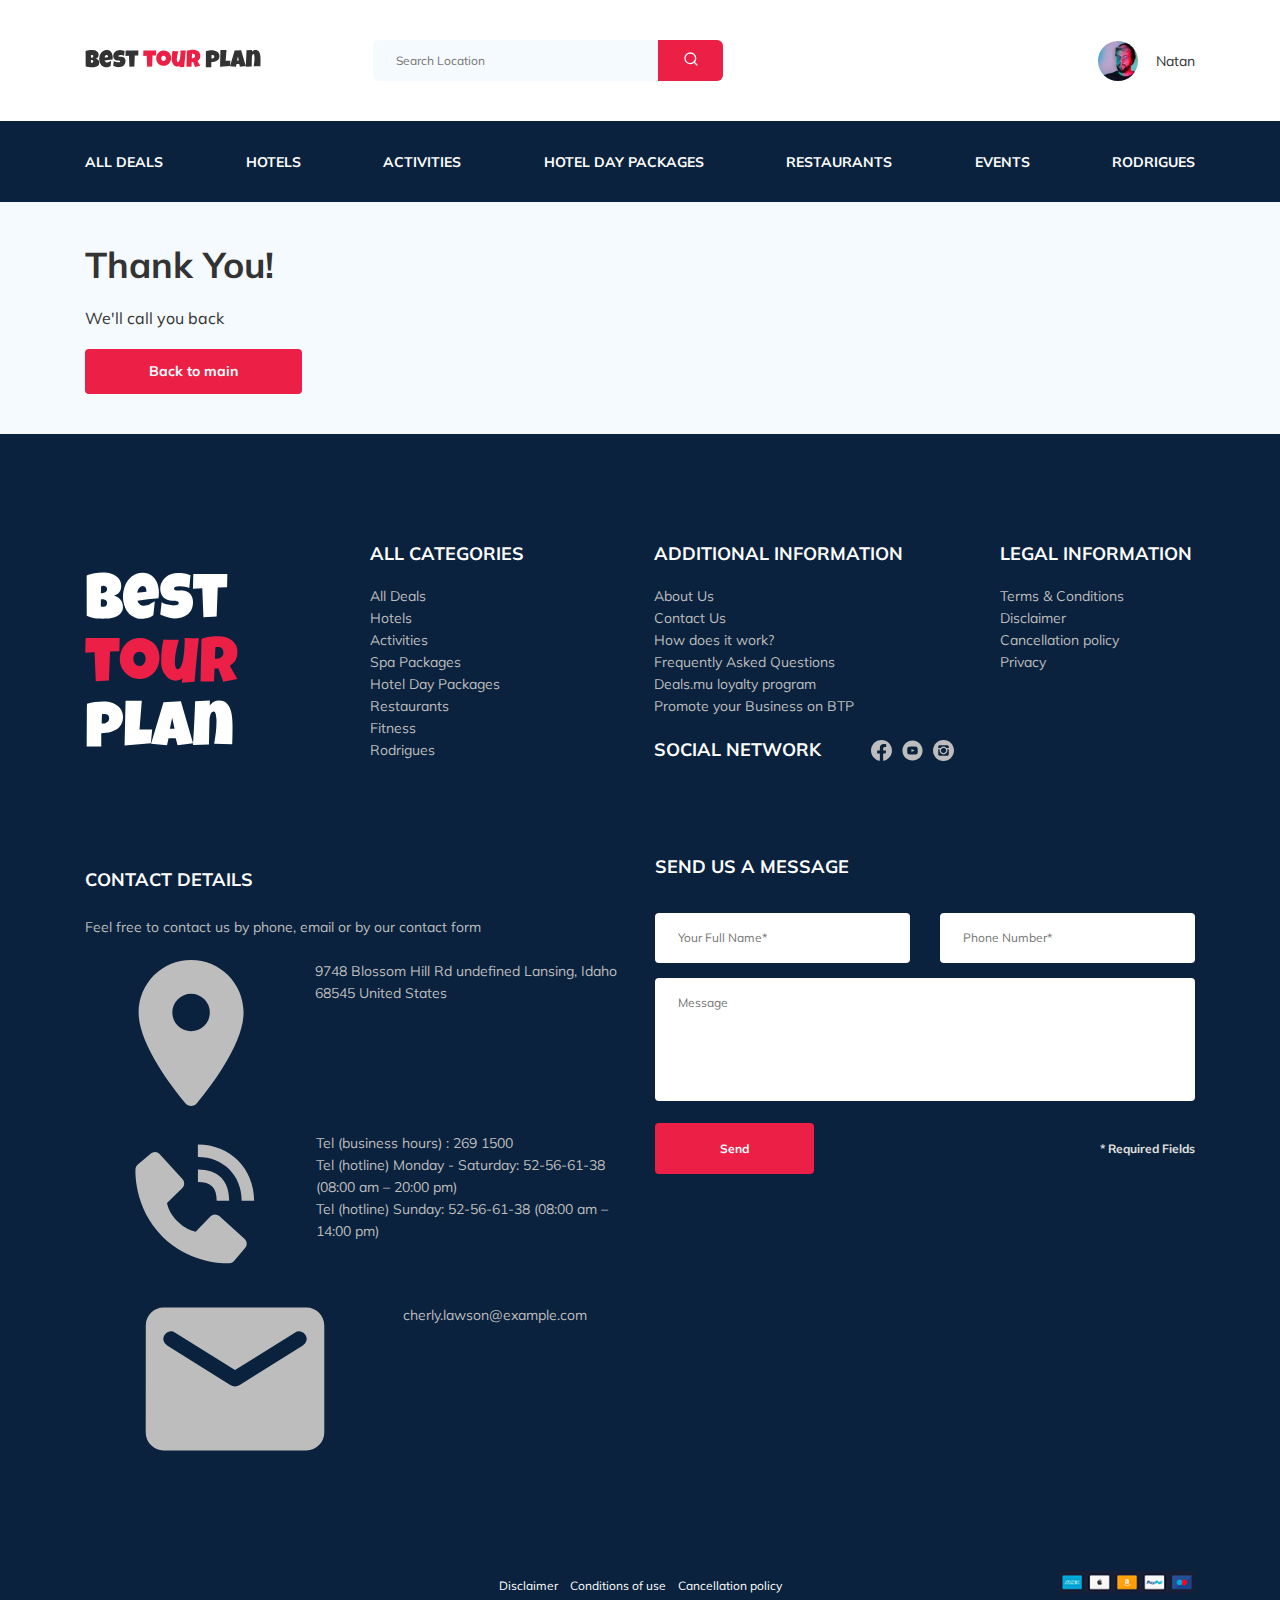
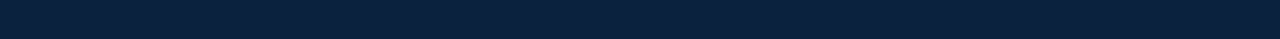
<file: call-me.html>
<!DOCTYPE html>
<html lang="en">
  <head>
    <meta charset="UTF-8" />
    <meta name="viewport" content="width=device-width, initial-scale=1.0" />
    <title>Best Tour Plan - Hotel Booking</title>
    <link rel="shortcut icon" href="/favicon.ico" type="image/x-icon" />
    <link rel="icon" href="/favicon.ico" type="image/x-icon" />
    <link
      href="https://fonts.googleapis.com/css2?family=Mulish:wght@300;400;600;700&family=Nunito:wght@400;600;800&display=swap"
      rel="stylesheet"
    />
    <link rel="stylesheet" href="css/swiper-bundle.min.css" />
    <link rel="stylesheet" href="css/main.css" />
    <script src="js/jquery-3.5.1.min.js" defer></script>
    <script src="js/swiper-bundle.min.js" defer></script>
    <script
      src="https://ajax.googleapis.com/ajax/libs/jquery/3.5.1/jquery.min.js"
      defer
    ></script>
    <script src="js/parallax.min.js" defer></script>
    <script src="js/main.js" defer></script>
  </head>

  <body>
    <header class="navbar navbar__mobile_fixed">
      <div class="container">
        <div class="navbar-top">
          <a href="index.html" class="logo">
            <img
              src="img/1.header/horizontal-logo.svg"
              alt="Logo: Best Tour Plan"
              class="logo__image"
            />
          </a>
          <form action="#" class="search search__mobile_hidden">
            <input
              type="text"
              class="search__input"
              placeholder="Search Location"
            />
            <button class="search__button">
              <svg class="icon search__icon">
                <use xlink:href="img/sprite.svg#search"></use>
              </svg>
            </button>
          </form>
          <a href="#" class="user user__mobile_hidden">
            <img
              src="img/1.header/avatar.jpg"
              alt="Avatar: Natan"
              class="user__avatar"
            />
            <span class="user__name">Natan</span>
          </a>
          <!-- /.user -->
          <a href="#" class="menu-button navbar-top__menu-button">
            <span class="menu-button__line"></span>
            <span class="menu-button__line"></span>
            <span class="menu-button__line"></span>
          </a>
        </div>
        <!-- /.navbar-top -->
      </div>
      <!-- /.container -->
      <div class="navbar-bottom">
        <div class="container">
          <nav class="navbar-menu">
            <ul class="navbar-menu__list">
              <li class="navbar-menu__item navbar-menu__user_mobile_hidden">
                <a href="#" class="user">
                  <img
                    src="img/1.header/avatar.jpg"
                    alt="Avatar: Natan"
                    class="user__avatar"
                  />
                  <span class="user__name">Natan</span>
                </a>
                <!-- /.user -->
              </li>
              <li class="navbar-menu__item navbar-menu__search_mobile_hidden">
                <form action="#" class="search">
                  <input
                    type="text"
                    class="search__input"
                    placeholder="Search Location"
                  />
                  <button class="search__button">
                    <svg class="icon search__icon">
                      <use xlink:href="img/sprite.svg#search"></use>
                    </svg>
                  </button>
                </form>
              </li>
              <li class="navbar-menu__item">
                <a href="#" class="navbar-menu__link">All Deals</a>
              </li>
              <li class="navbar-menu__item">
                <a href="#" class="navbar-menu__link">Hotels</a>
              </li>
              <li class="navbar-menu__item">
                <a href="#" class="navbar-menu__link">Activities</a>
              </li>
              <li class="navbar-menu__item">
                <a href="#" class="navbar-menu__link">Hotel Day Packages</a>
              </li>
              <li class="navbar-menu__item">
                <a href="#" class="navbar-menu__link">Restaurants</a>
              </li>
              <li class="navbar-menu__item">
                <a href="#" class="navbar-menu__link">Events</a>
              </li>
              <li class="navbar-menu__item">
                <a href="#" class="navbar-menu__link">Rodrigues</a>
              </li>
            </ul>
          </nav>
        </div>
        <!-- /.container -->
      </div>
      <!-- /.navbar-bottom -->
    </header>
    <!-- /.header -->
    <section class="thank-you">
      <div class="container">
        <div class="thank-you__content">
          <h1 class="thank-you__title">Thank You!</h1>
          <p class="thank-you__text">We'll call you back</p>
          <a href="index.html" class="thank-you__button">Back to main</a>
        </div>
        <!-- /.thank-you__content -->
      </div>
      <!-- /.container -->
    </section>
    <!-- /.thank-you -->
    <footer class="footer">
      <div class="container">
        <div class="footer-top">
          <div class="footer-top__logo-wrapper">
            <a href="index.html">
              <img
                src="img/7.footer/vertical-logo.svg"
                alt="Logo: Best Tour Plan"
                class="footer-top__logo"
              />
            </a>
          </div>
          <!-- /.footer-top_logo-wrapper -->
          <div class="footer-top__categories">
            <h3 class="footer-top__title">All categories</h3>
            <ul class="list footer-top__list">
              <li class="item list__item">
                <a href="#" class="item__link">All Deals</a>
              </li>
              <li class="item list__item">
                <a href="#" class="item__link">Hotels</a>
              </li>
              <li class="item list__item">
                <a href="#" class="item__link">Activities</a>
              </li>
              <li class="item list__item">
                <a href="#" class="item__link">Spa Packages</a>
              </li>
              <li class="item list__item">
                <a href="#" class="item__link">Hotel Day Packages</a>
              </li>
              <li class="item list__item">
                <a href="#" class="item__link">Restaurants</a>
              </li>
              <li class="item list__item">
                <a href="#" class="item__link">Fitness</a>
              </li>
              <li class="item list__item">
                <a href="#" class="item__link">Rodrigues</a>
              </li>
            </ul>
          </div>
          <!-- /.footer-top__categories -->
          <div class="footer-top__additional-info">
            <h3 class="footer-top__title">Additional information</h3>
            <ul class="list footer-top__list">
              <li class="item list__item">
                <a href="#" class="item__link">About Us</a>
              </li>
              <li class="item list__item">
                <a href="#" class="item__link">Contact Us</a>
              </li>
              <li class="item list__item">
                <a href="#" class="item__link">How does it work?</a>
              </li>
              <li class="item list__item">
                <a href="#" class="item__link">Frequently Asked Questions</a>
              </li>
              <li class="item list__item">
                <a href="#" class="item__link">Deals.mu loyalty program</a>
              </li>
              <li class="item list__item">
                <a href="#" class="item__link">Promote your Business on BTP</a>
              </li>
            </ul>
          </div>
          <!-- /.footer-top__additional-info -->
          <div class="footer-top__social">
            <h3 class="footer-top__title footer-top__title_nm">
              Social network
            </h3>
            <div class="footer-top__links">
              <a href="#" class="footer-top__link">
                <svg class="icon footer-top__icon">
                  <use xlink:href="img/sprite.svg#fb"></use>
                </svg>
              </a>
              <a href="#" class="footer-top__link">
                <svg class="icon footer-top__icon">
                  <use xlink:href="img/sprite.svg#yt"></use>
                </svg>
              </a>
              <a href="#" class="footer-top__link">
                <svg class="icon footer-top__icon">
                  <use xlink:href="img/sprite.svg#inst"></use>
                </svg>
              </a>
            </div>
            <!-- /.footer-top__links -->
          </div>
          <!-- /.footer-top__social -->
          <div class="footer-top__legal-info">
            <h3 class="footer-top__title">Legal information</h3>
            <ul class="list footer-top__list">
              <li class="item list__item">
                <a href="#" class="item__link">Terms & Conditions </a>
              </li>
              <li class="item list__item">
                <a href="#" class="item__link">Disclaimer</a>
              </li>
              <li class="item list__item">
                <a href="#" class="item__link">Cancellation policy</a>
              </li>
              <li class="item list__item">
                <a href="#" class="item__link">Privacy</a>
              </li>
            </ul>
          </div>
          <!-- /.footer-top__legal-info -->
        </div>
        <!-- /.footer-top -->
        <div class="footer-contact">
          <div class="details footer-contact__details-wrapper">
            <h3 class="footer-contact__title details__title">
              Contact details
            </h3>
            <span class="footer-contact__subtitle footer-contact__txt"
              >Feel free to contact us by phone, email or by our contact
              form</span
            >
            <ul class="list footer-contact__list">
              <li class="item list__item footer-contact__item">
                <svg class="icon item__icon footer-contact__icon">
                  <use xlink:href="img/sprite.svg#location"></use>
                </svg>
                <span class="item__txt footer-contact__txt"
                  >9748 Blossom Hill Rd undefined Lansing, Idaho 68545 United
                  States</span
                >
              </li>
              <li class="item list__item footer-contact__item">
                <svg class="icon item__icon footer-contact__icon">
                  <use xlink:href="img/sprite.svg#phone"></use>
                </svg>
                <div class="footer-contact__txt-wrapper">
                  <span class="item__txt footer-contact__txt"
                    >Tel (business hours) :
                    <a href="#" class="footer-contact__link">269 1500</a></span
                  ><br />
                  <span class="footer-contact__txt"
                    >Tel (hotline) Monday - Saturday:
                    <a href="tel:52-56-61-38" class="footer-contact__link"
                      >52-56-61-38</a
                    >
                    (08:00 am – 20:00 pm)</span
                  ><br />
                  <span class="footer-contact__txt"
                    >Tel (hotline) Sunday:
                    <a href="tel:52-56-61-38" class="footer-contact__link"
                      >52-56-61-38</a
                    >
                    (08:00 am – 14:00 pm)</span
                  >
                </div>
              </li>
              <li class="item list__item footer-contact__item">
                <svg class="icon item__icon footer-contact__icon">
                  <use xlink:href="img/sprite.svg#mail"></use>
                </svg>
                <a
                  href="mailto:cherly.lawson@example.com"
                  class="item__txt footer-contact__link"
                  >cherly.lawson@example.com</a
                >
              </li>
            </ul>
          </div>
          <!-- /.footer-contact__wrapper -->
          <div class="footer-contact__form-wrapper">
            <h3 class="footer-contact__title form-title">Send us a message</h3>
            <form action="#" class="form footer-contact__form">
              <input
                type="text"
                class="form__input form__input_name"
                placeholder="Your Full Name*"
              />
              <input
                type="text"
                class="form__input form__input_number"
                placeholder="Phone Number*"
              />
              <textarea
                class="form__textarea"
                cols="30"
                rows="10"
                placeholder="Message"
              ></textarea>
              <div class="form__button-wrapper">
                <button class="button form__button">Send</button>
                <span class="form-info">* Required Fields</span>
              </div>
            </form>
          </div>
          <!-- /.footer-contact__form-wrapper -->
        </div>
        <!-- /.footer-contact -->
        <div class="footer-bottom">
          <div class="footer-bottom__link-wrapper">
            <a href="#" class="footer-bottom__link">Disclaimer</a>
            <a href="#" class="footer-bottom__link">Conditions of use</a>
            <a href="#" class="footer-bottom__link">Cancellation policy</a>
          </div>
          <!-- /.footer-bottom__link-wrapper -->
          <div class="footer-bottom__logo-wrapper">
            <img
              src="img/7.footer/companies-logo.png"
              alt="Logo: companies"
              class="footer-bottom__companies-logo"
            />
          </div>
          <!-- /.footer-bottom__logo-wrapper -->
        </div>
        <!-- /.footer-bottom -->
      </div>
      <!-- /.container -->
    </footer>
  </body>
</html>
</file>
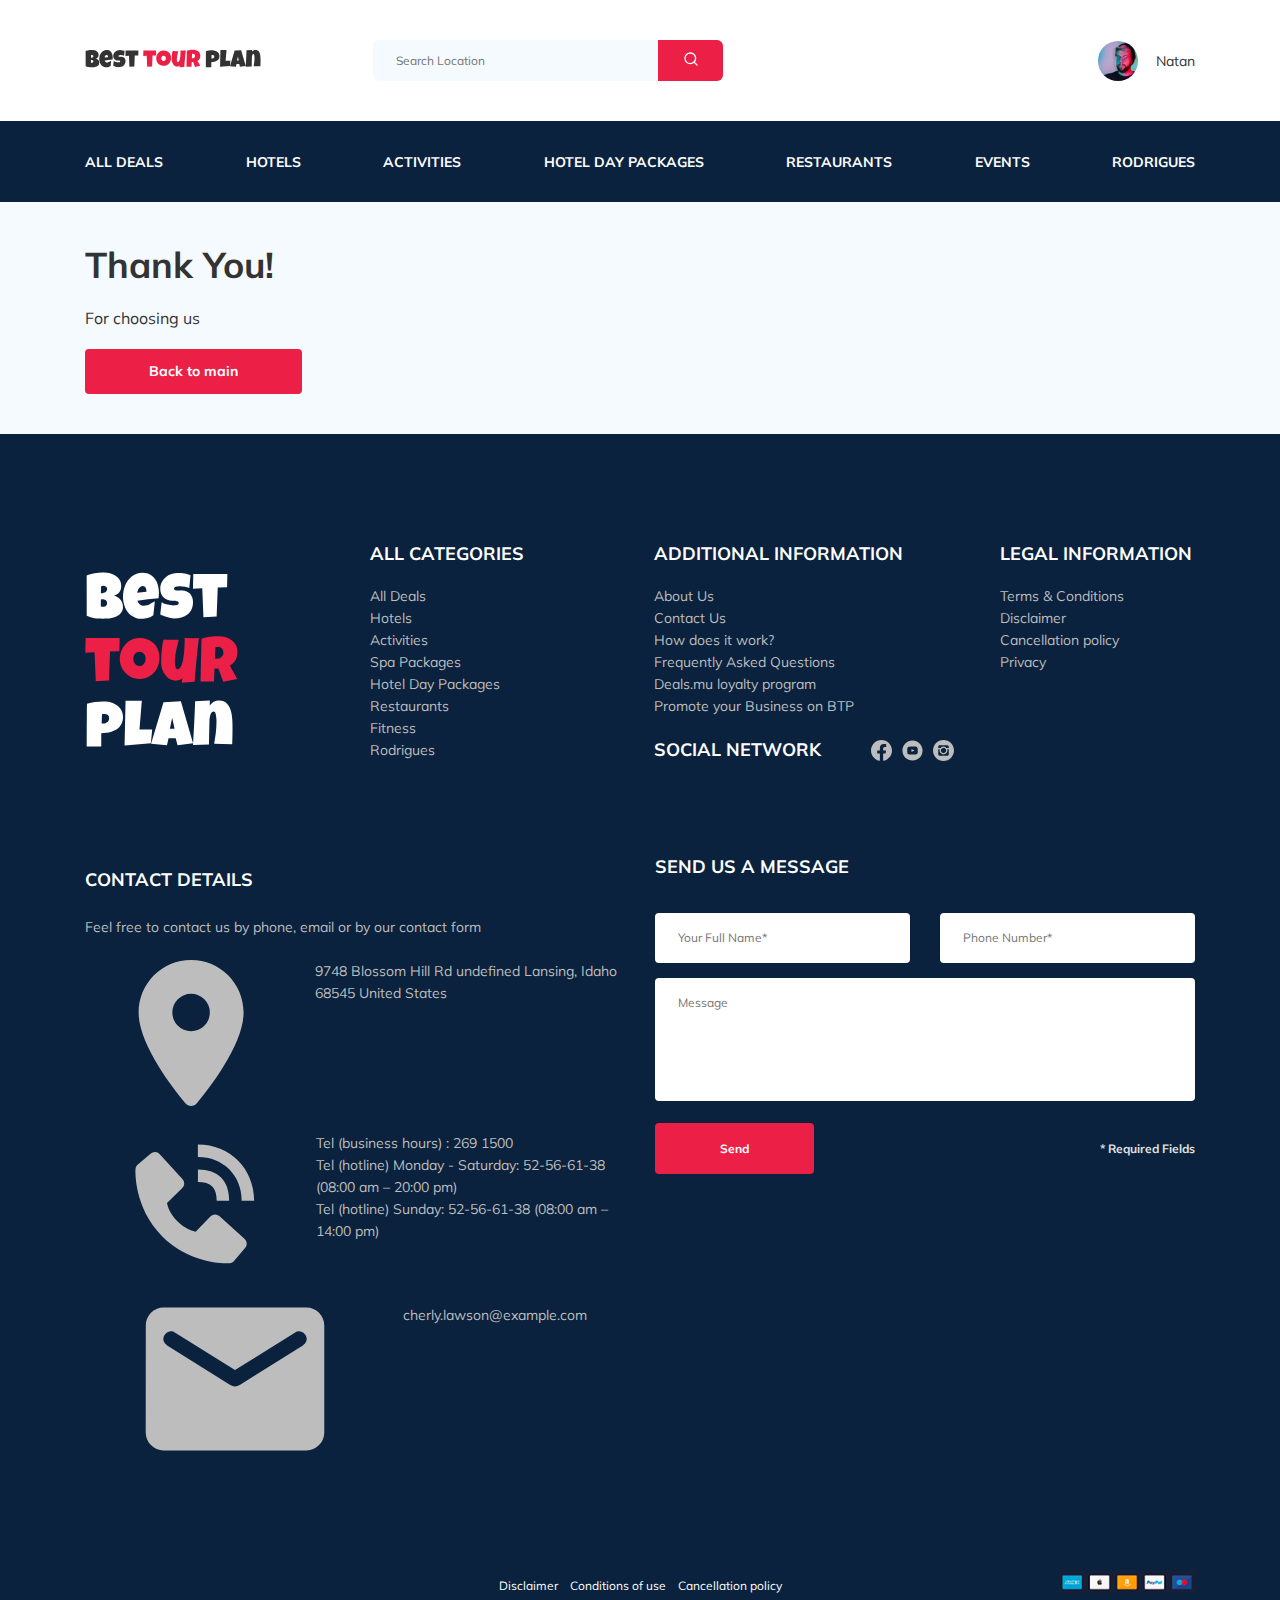
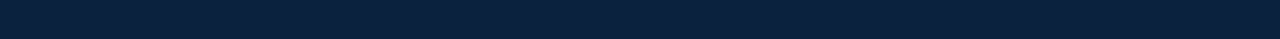
<file: thank-you.html>
<!DOCTYPE html>
<html lang="en">
  <head>
    <meta charset="UTF-8" />
    <meta name="viewport" content="width=device-width, initial-scale=1.0" />
    <title>Best Tour Plan - Hotel Booking</title>
    <link rel="shortcut icon" href="/favicon.ico" type="image/x-icon" />
    <link rel="icon" href="/favicon.ico" type="image/x-icon" />
    <link
      href="https://fonts.googleapis.com/css2?family=Mulish:wght@300;400;600;700&family=Nunito:wght@400;600;800&display=swap"
      rel="stylesheet"
    />
    <link rel="stylesheet" href="css/swiper-bundle.min.css" />
    <link rel="stylesheet" href="css/main.css" />
    <script src="js/jquery-3.5.1.min.js" defer></script>
    <script src="js/swiper-bundle.min.js" defer></script>
    <script
      src="https://ajax.googleapis.com/ajax/libs/jquery/3.5.1/jquery.min.js"
      defer
    ></script>
    <script src="js/parallax.min.js" defer></script>
    <script src="js/main.js" defer></script>
  </head>

  <body>
    <header class="navbar navbar__mobile_fixed">
      <div class="container">
        <div class="navbar-top">
          <a href="index.html" class="logo">
            <img
              src="img/1.header/horizontal-logo.svg"
              alt="Logo: Best Tour Plan"
              class="logo__image"
            />
          </a>
          <form action="#" class="search search__mobile_hidden">
            <input
              type="text"
              class="search__input"
              placeholder="Search Location"
            />
            <button class="search__button">
              <svg class="icon search__icon">
                <use xlink:href="img/sprite.svg#search"></use>
              </svg>
            </button>
          </form>
          <a href="#" class="user user__mobile_hidden">
            <img
              src="img/1.header/avatar.jpg"
              alt="Avatar: Natan"
              class="user__avatar"
            />
            <span class="user__name">Natan</span>
          </a>
          <!-- /.user -->
          <a href="#" class="menu-button navbar-top__menu-button">
            <span class="menu-button__line"></span>
            <span class="menu-button__line"></span>
            <span class="menu-button__line"></span>
          </a>
        </div>
        <!-- /.navbar-top -->
      </div>
      <!-- /.container -->
      <div class="navbar-bottom">
        <div class="container">
          <nav class="navbar-menu">
            <ul class="navbar-menu__list">
              <li class="navbar-menu__item navbar-menu__user_mobile_hidden">
                <a href="#" class="user">
                  <img
                    src="img/1.header/avatar.jpg"
                    alt="Avatar: Natan"
                    class="user__avatar"
                  />
                  <span class="user__name">Natan</span>
                </a>
                <!-- /.user -->
              </li>
              <li class="navbar-menu__item navbar-menu__search_mobile_hidden">
                <form action="#" class="search">
                  <input
                    type="text"
                    class="search__input"
                    placeholder="Search Location"
                  />
                  <button class="search__button">
                    <svg class="icon search__icon">
                      <use xlink:href="img/sprite.svg#search"></use>
                    </svg>
                  </button>
                </form>
              </li>
              <li class="navbar-menu__item">
                <a href="#" class="navbar-menu__link">All Deals</a>
              </li>
              <li class="navbar-menu__item">
                <a href="#" class="navbar-menu__link">Hotels</a>
              </li>
              <li class="navbar-menu__item">
                <a href="#" class="navbar-menu__link">Activities</a>
              </li>
              <li class="navbar-menu__item">
                <a href="#" class="navbar-menu__link">Hotel Day Packages</a>
              </li>
              <li class="navbar-menu__item">
                <a href="#" class="navbar-menu__link">Restaurants</a>
              </li>
              <li class="navbar-menu__item">
                <a href="#" class="navbar-menu__link">Events</a>
              </li>
              <li class="navbar-menu__item">
                <a href="#" class="navbar-menu__link">Rodrigues</a>
              </li>
            </ul>
          </nav>
        </div>
        <!-- /.container -->
      </div>
      <!-- /.navbar-bottom -->
    </header>
    <!-- /.header -->
    <section class="thank-you">
      <div class="container">
        <div class="thank-you__content">
          <h1 class="thank-you__title">Thank You!</h1>
          <p class="thank-you__text">For choosing us</p>
          <a href="index.html" class="thank-you__button">Back to main</a>
        </div>
        <!-- /.thank-you__content -->
      </div>
      <!-- /.container -->
    </section>
    <!-- /.thank-you -->
    <footer class="footer">
      <div class="container">
        <div class="footer-top">
          <div class="footer-top__logo-wrapper">
            <a href="index.html">
              <img
                src="img/7.footer/vertical-logo.svg"
                alt="Logo: Best Tour Plan"
                class="footer-top__logo"
              />
            </a>
          </div>
          <!-- /.footer-top_logo-wrapper -->
          <div class="footer-top__categories">
            <h3 class="footer-top__title">All categories</h3>
            <ul class="list footer-top__list">
              <li class="item list__item">
                <a href="#" class="item__link">All Deals</a>
              </li>
              <li class="item list__item">
                <a href="#" class="item__link">Hotels</a>
              </li>
              <li class="item list__item">
                <a href="#" class="item__link">Activities</a>
              </li>
              <li class="item list__item">
                <a href="#" class="item__link">Spa Packages</a>
              </li>
              <li class="item list__item">
                <a href="#" class="item__link">Hotel Day Packages</a>
              </li>
              <li class="item list__item">
                <a href="#" class="item__link">Restaurants</a>
              </li>
              <li class="item list__item">
                <a href="#" class="item__link">Fitness</a>
              </li>
              <li class="item list__item">
                <a href="#" class="item__link">Rodrigues</a>
              </li>
            </ul>
          </div>
          <!-- /.footer-top__categories -->
          <div class="footer-top__additional-info">
            <h3 class="footer-top__title">Additional information</h3>
            <ul class="list footer-top__list">
              <li class="item list__item">
                <a href="#" class="item__link">About Us</a>
              </li>
              <li class="item list__item">
                <a href="#" class="item__link">Contact Us</a>
              </li>
              <li class="item list__item">
                <a href="#" class="item__link">How does it work?</a>
              </li>
              <li class="item list__item">
                <a href="#" class="item__link">Frequently Asked Questions</a>
              </li>
              <li class="item list__item">
                <a href="#" class="item__link">Deals.mu loyalty program</a>
              </li>
              <li class="item list__item">
                <a href="#" class="item__link">Promote your Business on BTP</a>
              </li>
            </ul>
          </div>
          <!-- /.footer-top__additional-info -->
          <div class="footer-top__social">
            <h3 class="footer-top__title footer-top__title_nm">
              Social network
            </h3>
            <div class="footer-top__links">
              <a href="#" class="footer-top__link">
                <svg class="icon footer-top__icon">
                  <use xlink:href="img/sprite.svg#fb"></use>
                </svg>
              </a>
              <a href="#" class="footer-top__link">
                <svg class="icon footer-top__icon">
                  <use xlink:href="img/sprite.svg#yt"></use>
                </svg>
              </a>
              <a href="#" class="footer-top__link">
                <svg class="icon footer-top__icon">
                  <use xlink:href="img/sprite.svg#inst"></use>
                </svg>
              </a>
            </div>
            <!-- /.footer-top__links -->
          </div>
          <!-- /.footer-top__social -->
          <div class="footer-top__legal-info">
            <h3 class="footer-top__title">Legal information</h3>
            <ul class="list footer-top__list">
              <li class="item list__item">
                <a href="#" class="item__link">Terms & Conditions </a>
              </li>
              <li class="item list__item">
                <a href="#" class="item__link">Disclaimer</a>
              </li>
              <li class="item list__item">
                <a href="#" class="item__link">Cancellation policy</a>
              </li>
              <li class="item list__item">
                <a href="#" class="item__link">Privacy</a>
              </li>
            </ul>
          </div>
          <!-- /.footer-top__legal-info -->
        </div>
        <!-- /.footer-top -->
        <div class="footer-contact">
          <div class="details footer-contact__details-wrapper">
            <h3 class="footer-contact__title details__title">
              Contact details
            </h3>
            <span class="footer-contact__subtitle footer-contact__txt"
              >Feel free to contact us by phone, email or by our contact
              form</span
            >
            <ul class="list footer-contact__list">
              <li class="item list__item footer-contact__item">
                <svg class="icon item__icon footer-contact__icon">
                  <use xlink:href="img/sprite.svg#location"></use>
                </svg>
                <span class="item__txt footer-contact__txt"
                  >9748 Blossom Hill Rd undefined Lansing, Idaho 68545 United
                  States</span
                >
              </li>
              <li class="item list__item footer-contact__item">
                <svg class="icon item__icon footer-contact__icon">
                  <use xlink:href="img/sprite.svg#phone"></use>
                </svg>
                <div class="footer-contact__txt-wrapper">
                  <span class="item__txt footer-contact__txt"
                    >Tel (business hours) :
                    <a href="#" class="footer-contact__link">269 1500</a></span
                  ><br />
                  <span class="footer-contact__txt"
                    >Tel (hotline) Monday - Saturday:
                    <a href="tel:52-56-61-38" class="footer-contact__link"
                      >52-56-61-38</a
                    >
                    (08:00 am – 20:00 pm)</span
                  ><br />
                  <span class="footer-contact__txt"
                    >Tel (hotline) Sunday:
                    <a href="tel:52-56-61-38" class="footer-contact__link"
                      >52-56-61-38</a
                    >
                    (08:00 am – 14:00 pm)</span
                  >
                </div>
              </li>
              <li class="item list__item footer-contact__item">
                <svg class="icon item__icon footer-contact__icon">
                  <use xlink:href="img/sprite.svg#mail"></use>
                </svg>
                <a
                  href="mailto:cherly.lawson@example.com"
                  class="item__txt footer-contact__link"
                  >cherly.lawson@example.com</a
                >
              </li>
            </ul>
          </div>
          <!-- /.footer-contact__wrapper -->
          <div class="footer-contact__form-wrapper">
            <h3 class="footer-contact__title form-title">Send us a message</h3>
            <form action="#" class="form footer-contact__form">
              <input
                type="text"
                class="form__input form__input_name"
                placeholder="Your Full Name*"
              />
              <input
                type="text"
                class="form__input form__input_number"
                placeholder="Phone Number*"
              />
              <textarea
                class="form__textarea"
                cols="30"
                rows="10"
                placeholder="Message"
              ></textarea>
              <div class="form__button-wrapper">
                <button class="button form__button">Send</button>
                <span class="form-info">* Required Fields</span>
              </div>
            </form>
          </div>
          <!-- /.footer-contact__form-wrapper -->
        </div>
        <!-- /.footer-contact -->
        <div class="footer-bottom">
          <div class="footer-bottom__link-wrapper">
            <a href="#" class="footer-bottom__link">Disclaimer</a>
            <a href="#" class="footer-bottom__link">Conditions of use</a>
            <a href="#" class="footer-bottom__link">Cancellation policy</a>
          </div>
          <!-- /.footer-bottom__link-wrapper -->
          <div class="footer-bottom__logo-wrapper">
            <img
              src="img/7.footer/companies-logo.png"
              alt="Logo: companies"
              class="footer-bottom__companies-logo"
            />
          </div>
          <!-- /.footer-bottom__logo-wrapper -->
        </div>
        <!-- /.footer-bottom -->
      </div>
      <!-- /.container -->
    </footer>
  </body>
</html>
</file>
<file: css/lazyframe.css>
.lazyframe{position:relative;background-color:currentColor;background-repeat:no-repeat;background-size:cover}.lazyframe__title{position:absolute;top:0;left:0;right:0;padding:15px 17px;z-index:3}.lazyframe__title:after{z-index:-1}.lazyframe:hover{cursor:pointer}.lazyframe:before{display:block;content:"";width:100%;padding-top:100%}.lazyframe[data-ratio="16:9"]:before{padding-top:56.25%}.lazyframe[data-ratio="4:3"]:before{padding-top:75%}.lazyframe[data-ratio="1:1"]:before{padding-top:100%}.lazyframe iframe{position:absolute;top:0;left:0;right:0;bottom:0;z-index:5;width:100%;height:100%}.lazyframe[data-vendor="youtube"],.lazyframe[data-vendor="youtube_nocookie"]{background-color:#e52d27;font-family:Roboto, Arial, Helvetica, sans-serif}.lazyframe[data-vendor="youtube"] .lazyframe__title,.lazyframe[data-vendor="youtube_nocookie"] .lazyframe__title{color:#eee;font-family:Roboto, Arial, Helvetica, sans-serif;font-size:18px;text-shadow:rgba(0,0,0,0.498039) 0px 0px 2px;-webkit-font-smoothing:antialiased;-webkit-tap-highlight-color:transparent;transition:color 0.1s cubic-bezier(0.4, 0, 1, 1)}.lazyframe[data-vendor="youtube"] .lazyframe__title:hover,.lazyframe[data-vendor="youtube_nocookie"] .lazyframe__title:hover{color:#fff}.lazyframe[data-vendor="youtube"] .lazyframe__title:before,.lazyframe[data-vendor="youtube_nocookie"] .lazyframe__title:before{content:'';display:block;background:linear-gradient(rgba(0,0,0,0.2), transparent);height:98px;width:100%;pointer-events:none;position:absolute;top:0;left:0;right:0;z-index:-1;-webkit-tap-highlight-color:transparent}.lazyframe[data-vendor="youtube"]:before,.lazyframe[data-vendor="youtube_nocookie"]:before{padding-top:56.25%}.lazyframe[data-vendor="youtube"][data-ratio="16:9"]:before,.lazyframe[data-vendor="youtube_nocookie"][data-ratio="16:9"]:before{padding-top:56.25%}.lazyframe[data-vendor="youtube"][data-ratio="4:3"]:before,.lazyframe[data-vendor="youtube_nocookie"][data-ratio="4:3"]:before{padding-top:75%}.lazyframe[data-vendor="youtube"][data-ratio="1:1"]:before,.lazyframe[data-vendor="youtube_nocookie"][data-ratio="1:1"]:before{padding-top:100%}.lazyframe[data-vendor="youtube"]:after,.lazyframe[data-vendor="youtube_nocookie"]:after{content:'';position:absolute;left:50%;top:50%;width:68px;height:48px;margin-left:-34px;margin-top:-24px;background-image:url("[data-uri]");background-position:center center;background-size:100%;background-repeat:no-repeat;opacity:.81;border:none;z-index:4}.lazyframe[data-vendor="youtube"]:hover:after,.lazyframe[data-vendor="youtube_nocookie"]:hover:after{background-image:url("[data-uri]");opacity:1}.lazyframe[data-vendor="vimeo"]{background-color:#00adef}.lazyframe[data-vendor="vimeo"] .lazyframe__title{font-family:"Helvetica Neue", Helvetica, Arial;color:#00adef;font-size:20px;font-weight:bold;text-rendering:optimizeLegibility;user-select:none;-webkit-font-smoothing:auto;-webkit-tap-highlight-color:transparent;background-color:rgba(0,0,0,0.5)}.lazyframe[data-vendor="vimeo"]:before{padding-top:48.25%}.lazyframe[data-vendor="vimeo"][data-ratio="16:9"]:before{padding-top:56.25%}.lazyframe[data-vendor="vimeo"][data-ratio="4:3"]:before{padding-top:75%}.lazyframe[data-vendor="vimeo"][data-ratio="1:1"]:before{padding-top:100%}.lazyframe[data-vendor="vimeo"]:after{content:'';height:40px;width:65px;display:block;position:absolute;bottom:10px;left:10px;z-index:3;background-color:rgba(0,0,0,0.5);background-image:url("[data-uri]");background-position:center center;background-size:100% 100%;background-repeat:no-repeat;border-radius:5px;position:relative}.lazyframe[data-vendor="vimeo"]:hover:after{background-color:#00adef}.lazyframe[data-vendor="vine"]{background-color:#00bf8f}.lazyframe[data-vendor="vine"] .lazyframe__title{color:#fff;font-family:"Helvetica Neue", Helvetica, Arial, sans-serif;font-size:14px;line-height:16px;white-space:nowrap;z-index:3;positon:relative}.lazyframe[data-vendor="vine"] .lazyframe__title:after{content:'';position:absolute;top:0;left:0;right:0;z-index:-1;height:115px;padding:24px 70px 24px 24px;background:linear-gradient(to top, rgba(23,23,23,0) 0, rgba(23,23,23,0.7) 100%);filter:progid:DXImageTransform.Microsoft.gradient( startColorstr="#b3171717", endColorstr="#00171717", GradientType=0 )}.lazyframe[data-vendor="vine"]:before{padding-top:100%}.lazyframe[data-vendor="vine"][data-ratio="16:9"]:before{padding-top:56.25%}.lazyframe[data-vendor="vine"][data-ratio="4:3"]:before{padding-top:75%}.lazyframe[data-vendor="vine"][data-ratio="1:1"]:before{padding-top:100%}.lazyframe[data-vendor="vine"]:after{content:'';width:60px;height:60px;position:absolute;left:50%;top:50%;z-index:4;background-image:url("[data-uri]");background-color:rgba(0,0,0,0.5);background-size:cover;background-repeat:no-repeat;margin-top:-30px;margin-left:-30px;border-radius:50%}.lazyframe[data-vendor="vine"]:hover:after{background-color:rgba(0,0,0,0.75)}
</file>
<file: css/main.css>
/*! normalize.css v8.0.1 | MIT License | github.com/necolas/normalize.css */html{line-height:1.15;-webkit-text-size-adjust:100%}body{margin:0}main{display:block}h1{font-size:2em;margin:0.67em 0}hr{-webkit-box-sizing:content-box;box-sizing:content-box;height:0;overflow:visible}pre{font-family:monospace, monospace;font-size:1em}a{background-color:transparent}abbr[title]{border-bottom:none;text-decoration:underline;-webkit-text-decoration:underline dotted;text-decoration:underline dotted}b,strong{font-weight:bolder}code,kbd,samp{font-family:monospace, monospace;font-size:1em}small{font-size:80%}sub,sup{font-size:75%;line-height:0;position:relative;vertical-align:baseline}sub{bottom:-0.25em}sup{top:-0.5em}img{border-style:none}button,input,optgroup,select,textarea{font-family:inherit;font-size:100%;line-height:1.15;margin:0}button,input{overflow:visible}button,select{text-transform:none}button,[type="button"],[type="reset"],[type="submit"]{-webkit-appearance:button}button::-moz-focus-inner,[type="button"]::-moz-focus-inner,[type="reset"]::-moz-focus-inner,[type="submit"]::-moz-focus-inner{border-style:none;padding:0}button:-moz-focusring,[type="button"]:-moz-focusring,[type="reset"]:-moz-focusring,[type="submit"]:-moz-focusring{outline:1px dotted ButtonText}fieldset{padding:0.35em 0.75em 0.625em}legend{-webkit-box-sizing:border-box;box-sizing:border-box;color:inherit;display:table;max-width:100%;padding:0;white-space:normal}progress{vertical-align:baseline}textarea{overflow:auto}[type="checkbox"],[type="radio"]{-webkit-box-sizing:border-box;box-sizing:border-box;padding:0}[type="number"]::-webkit-inner-spin-button,[type="number"]::-webkit-outer-spin-button{height:auto}[type="search"]{-webkit-appearance:textfield;outline-offset:-2px}[type="search"]::-webkit-search-decoration{-webkit-appearance:none}::-webkit-file-upload-button{-webkit-appearance:button;font:inherit}details{display:block}summary{display:list-item}template{display:none}[hidden]{display:none}*{-webkit-box-sizing:border-box;box-sizing:border-box}html{scroll-behavior:smooth}body{font-family:"Mulish", sans-serif;background-color:#f5fafe}.container{width:1110px;margin:0 auto}.invalid{color:#ff0000}.modal-error_name{position:absolute;left:2px;bottom:2px;z-index:102;font-size:14px}.modal-error_phone{position:absolute;left:2px;bottom:2px;z-index:102;font-size:14px}.modal-error_email{position:absolute;left:2px;bottom:2px;z-index:102;font-size:14px}.newsletter-error_email{position:absolute;top:100%;font-size:16px}.footer-error_name{position:absolute;left:2px;bottom:2px;font-size:14px;z-index:20px}.footer-error_phone{position:absolute;left:2px;bottom:2px;font-size:14px;z-index:20px}.navbar{background-color:#fff}.navbar-top{display:-webkit-box;display:-ms-flexbox;display:flex;-webkit-box-pack:justify;-ms-flex-pack:justify;justify-content:space-between;-webkit-box-align:center;-ms-flex-align:center;align-items:center;padding:40px 0}.navbar-top .logo{width:177px}.navbar-top .logo__image{max-width:100%}.navbar-top .search{display:-webkit-box;display:-ms-flexbox;display:flex;position:relative;border-radius:6px;overflow:hidden;height:41px;margin-left:10%;margin-right:auto}.navbar-top .search__input{width:350px;padding:0 75px 0 23px;font-size:12px;line-height:15px;border:none;background-color:#f5fafe;color:#333}.navbar-top .search__button{position:absolute;width:65px;height:100%;top:0;right:0;background-color:#ec1f46;border:0;cursor:pointer}.navbar-top .search__icon{width:16px;height:16px;fill:#fff}.navbar-top .user{display:-webkit-box;display:-ms-flexbox;display:flex;-webkit-box-align:center;-ms-flex-align:center;align-items:center;font-size:14px;line-height:18px;text-decoration:none;color:#333}.navbar-top .user__avatar{width:40px;height:40px;-o-object-fit:cover;object-fit:cover;border-radius:50%}.navbar-top .user__name{margin-left:18px}.navbar-top__menu-button{display:none}.navbar-bottom{background-color:#0A223D}.navbar-menu{padding:31px 0}.navbar-menu__list{display:-webkit-box;display:-ms-flexbox;display:flex;-webkit-box-pack:justify;-ms-flex-pack:justify;justify-content:space-between;margin:0;padding:0}.navbar-menu__item{list-style:none}.navbar-menu__link{font-weight:700;font-size:14px;line-height:18px;text-transform:uppercase;color:#fff;text-decoration:none}.navbar-menu__search_mobile_hidden,.navbar-menu__user_mobile_hidden{display:none}.breadcrump-list{display:-webkit-box;display:-ms-flexbox;display:flex;margin:0;padding:19px 0 18px;font-size:10px;line-height:13px;color:#333}.breadcrump-list__item{list-style:none}.breadcrump-list__item:not(:last-child)::after{content:"/";margin-right:4px}.breadcrump-list__link{text-decoration:none;color:inherit}.hotel{padding-bottom:70px}.hotel-info{display:-webkit-box;display:-ms-flexbox;display:flex;-webkit-box-align:center;-ms-flex-align:center;align-items:center;-webkit-box-pack:justify;-ms-flex-pack:justify;justify-content:space-between}.hotel-info__text{display:-webkit-box;display:-ms-flexbox;display:flex;-webkit-box-align:center;-ms-flex-align:center;align-items:center;-webkit-box-pack:justify;-ms-flex-pack:justify;justify-content:space-between;-ms-flex-wrap:wrap;flex-wrap:wrap;max-width:392px;padding:21px 0}.hotel-info__text .stars{-ms-flex-preferred-size:100%;flex-basis:100%;font-size:0}.hotel-info__text .stars .star{width:8px;height:8px;margin-right:2px}.hotel-info__text .stars .star:last-child{margin:0}.hotel-info__text .name{margin:4px 0 5px 0;font-size:24px;line-height:30px;color:#333}.hotel-info__text .offer{margin-right:40px;padding:4px 9px;font-size:10px;line-height:13px;border-radius:3px;color:#fff;background-color:#ec1f46}.hotel-info__text .description{-ms-flex-preferred-size:100%;flex-basis:100%;margin:0;font-size:12px;line-height:15px;color:#333}.hotel-rating{display:-webkit-box;display:-ms-flexbox;display:flex;-webkit-box-orient:vertical;-webkit-box-direction:normal;-ms-flex-direction:column;flex-direction:column;-webkit-box-pack:justify;-ms-flex-pack:justify;justify-content:space-between;text-align:center;padding:8px 7px;border-radius:4px;color:#fff;background-color:#ec1f46}.hotel-rating__text{font-weight:600;font-size:8px;line-height:10px}.hotel-rating__counter{font-weight:700;font-size:0}.hotel-rating__counter__value{font-size:14px;line-height:18px}.hotel-rating__counter__value__max{font-size:10px;line-height:13px}.hotel-rating__counter .value:not(:last-child)::after{content:"/"}.hotel-grid{display:-webkit-box;display:-ms-flexbox;display:flex;-webkit-box-pack:justify;-ms-flex-pack:justify;justify-content:space-between}.hotel-slider{position:relative;width:728px;height:450px;margin:0;border-radius:8px}.hotel-slider__item:after{content:"";position:absolute;z-index:1;width:100%;height:100%;top:0;left:0;background:-webkit-gradient(linear, left top, left bottom, from(rgba(0,122,223,0.48)), to(rgba(255,255,255,0.128)));background:linear-gradient(180deg, rgba(0,122,223,0.48) 0%, rgba(255,255,255,0.128) 100%)}.hotel-slider__slide{width:100%;height:100%;-o-object-fit:cover;object-fit:cover}.hotel-slider__button{position:absolute;top:50%;-webkit-transform:translateY(-50%);transform:translateY(-50%);z-index:99;display:-webkit-box;display:-ms-flexbox;display:flex;-webkit-box-pack:center;-ms-flex-pack:center;justify-content:center;-webkit-box-align:center;-ms-flex-align:center;align-items:center;width:30px;height:30px;border:none;cursor:pointer;background-color:transparent}.hotel-slider__button_prev{left:18px}.hotel-slider__button_next{right:18px}.hotel-slider__icon_prev,.hotel-slider__icon_next{width:10px;height:18px;fill:#fff;opacity:0.8}.hotel-wrapper{display:-webkit-box;display:-ms-flexbox;display:flex;-webkit-box-orient:vertical;-webkit-box-direction:normal;-ms-flex-direction:column;flex-direction:column;-webkit-box-pack:justify;-ms-flex-pack:justify;justify-content:space-between}.hotel-wrapper .booking-card{display:-webkit-box;display:-ms-flexbox;display:flex;-webkit-box-orient:vertical;-webkit-box-direction:normal;-ms-flex-direction:column;flex-direction:column;-webkit-box-pack:justify;-ms-flex-pack:justify;justify-content:space-between;width:350px;height:210px;padding:26px;font-family:"Nunito",sans-serif;color:#fff;border-radius:8px;background-color:#0A223D}.hotel-wrapper .booking-card__content{display:-webkit-box;display:-ms-flexbox;display:flex;-webkit-box-pack:justify;-ms-flex-pack:justify;justify-content:space-between;-webkit-box-align:center;-ms-flex-align:center;align-items:center}.hotel-wrapper .booking-card .price{display:-webkit-box;display:-ms-flexbox;display:flex;-webkit-box-orient:vertical;-webkit-box-direction:normal;-ms-flex-direction:column;flex-direction:column;margin-bottom:9px}.hotel-wrapper .booking-card .price__txt{font-size:10px;line-height:14px}.hotel-wrapper .booking-card .price__txt_down{font-size:12px;line-height:16px}.hotel-wrapper .booking-card .price__value{font-weight:800;font-size:24px;line-height:33px}.hotel-wrapper .booking-card .properties{font-size:12px;line-height:16px}.hotel-wrapper .booking-card .properties__item{display:-webkit-box;display:-ms-flexbox;display:flex;-webkit-box-align:center;-ms-flex-align:center;align-items:center;-webkit-box-pack:justify;-ms-flex-pack:justify;justify-content:space-between;margin-bottom:8px}.hotel-wrapper .booking-card .properties__icon{width:14px;height:14px;margin-right:9px;fill:#fff}.hotel-wrapper .booking-card__phone{display:-webkit-box;display:-ms-flexbox;display:flex;-webkit-box-pack:justify;-ms-flex-pack:justify;justify-content:space-between;margin-bottom:17px;font-weight:600;font-size:18px;line-height:25px}.hotel-wrapper .booking-card__phone .number{display:-webkit-box;display:-ms-flexbox;display:flex;-webkit-box-align:center;-ms-flex-align:center;align-items:center;text-decoration:none;color:inherit}.hotel-wrapper .booking-card__phone .number__icon{width:14px;height:14px;margin-right:8px;fill:#fff}.hotel-wrapper .booking-card__button{padding:13px 84px;text-align:center;font-size:14px;line-height:19px;text-decoration:none;color:inherit;border-radius:4px;background-color:#ec1f46}.hotel-wrapper .map{width:350px;height:210px;border-radius:10px;overflow:hidden;background-image:url(../img/2.hotel/map.jpg);background-repeat:no-repeat;background-size:cover}.hotel-wrapper .map__item{width:100%;height:100%;border:0}.packages{padding:40px 0 70px}.packages__title{margin:0 0 65px;text-align:center;font-weight:700;font-size:36px;line-height:45px;text-transform:uppercase;color:#333}.packages__grid{display:-ms-grid;display:grid;-ms-grid-columns:(1fr)[3];grid-template-columns:repeat(3, 1fr);-ms-grid-rows:(max-content)[2];grid-template-rows:repeat(2, -webkit-max-content);grid-template-rows:repeat(2, max-content);-webkit-column-gap:30px;column-gap:30px;row-gap:30px}.packages__item{-ms-grid-rows:(1fr)[2];grid-template-rows:repeat(2, 1fr);height:500px;border-radius:8px;overflow:hidden}.packages__item_big{-ms-grid-column:1;-ms-grid-column-span:2;grid-column:1/3;display:-ms-grid;display:grid;-ms-grid-columns:(50%)[2];grid-template-columns:repeat(2, 50%)}.packages .big-item__wrapper{width:100%;height:500px}.packages .big-item__img{-o-object-position:center top;object-position:center top}.packages .big-item__offer{position:absolute;z-index:1;left:0;top:26px;padding:8px 12px;font-weight:600;font-size:12px;line-height:15px;color:#fff;background-color:#ec1f46;border-radius:0 4px 4px 0}.packages .big-item__content{display:-webkit-box;display:-ms-flexbox;display:flex;-webkit-box-orient:vertical;-webkit-box-direction:normal;-ms-flex-direction:column;flex-direction:column;padding:46px 21px 30px 43px;color:#fff}.packages .big-item__content .stars{margin-bottom:6px;font-size:0}.packages .big-item__content .stars .star{width:8px;height:8px;margin-right:2px}.packages .big-item__content .stars .star:last-child{margin-right:0}.packages .big-item__title{margin:0 0 29px}.packages .big-item__description{height:159px;margin-bottom:35px;font-size:14px;line-height:22px;overflow-y:auto}.packages .big-item__properties{margin:0 0 40px}.packages__wrapper{position:relative;width:100%;height:250px}.packages__img{width:100%;height:100%;-o-object-fit:cover;object-fit:cover}.packages__content{display:-webkit-box;display:-ms-flexbox;display:flex;-webkit-box-orient:vertical;-webkit-box-direction:normal;-ms-flex-direction:column;flex-direction:column;padding:30px 21px 25px 32px;background-color:#0A223D}.packages .little-item__offer{position:absolute;z-index:1;left:0;top:26px;padding:4px 9px;font-weight:600;font-size:8px;line-height:10px;color:#fff;background-color:#ec1f46;border-radius:0 4px 4px 0}.packages .little-item__title{margin:0 0 23px}.packages .little-item__properties{margin-bottom:24px}.packages .little-item__content{height:250px}.packages .content{color:#fff}.packages .content__title{font-weight:700;font-size:18px;line-height:23px}.packages .content__price{display:-webkit-box;display:-ms-flexbox;display:flex;-webkit-box-pack:justify;-ms-flex-pack:justify;justify-content:space-between;-webkit-box-align:center;-ms-flex-align:center;align-items:center}.packages .content__price_new{font-weight:bold;font-size:24px;line-height:30px}.packages .content__price_old{font-size:14px;line-height:18px;text-decoration:line-through}.packages .content__button{padding:10px 27px;font-weight:600;font-size:14px;line-height:19px;text-decoration:none;text-align:center;color:#fff;border-radius:4px;background-color:#ec1f46}.packages .properties{font-size:0}.packages .properties__item{margin-bottom:11px}.packages .properties__item:last-child{margin-bottom:0}.packages .properties__icon{vertical-align:middle;width:14px;height:14px;margin-right:14px;fill:#fff}.packages .properties__txt{vertical-align:middle;font-size:12px;line-height:15px;color:#fff}.newsletter{position:relative}.newsletter:after{content:"";position:absolute;left:0;top:0;right:0;bottom:0;width:100%;height:100%;background-color:rgba(10,34,61,0.8)}.newsletter__wrapper{position:relative;z-index:1;display:-webkit-box;display:-ms-flexbox;display:flex;-webkit-box-align:center;-ms-flex-align:center;align-items:center;-webkit-box-pack:justify;-ms-flex-pack:justify;justify-content:space-between;max-width:731px;margin:0 auto;padding:98px 0 87px}.newsletter__title{margin:0;font-weight:300;font-size:24px;line-height:30px;color:#fff}.newsletter__title__strong{font-weight:600;font-size:36px;line-height:45px;text-transform:uppercase}.newsletter .subscribe{display:-webkit-box;display:-ms-flexbox;display:flex;position:relative;height:55px}.newsletter .subscribe__input{width:350px;padding:0 75px 0 33px;font-weight:300;font-size:14px;line-height:18px;border:none;border-radius:4px;background-color:#f5fafe;color:#333}.newsletter .subscribe__button{position:absolute;width:65px;height:100%;top:0;right:0;font-weight:bold;font-size:12px;line-height:15px;background-color:#ec1f46;border:0;border-radius:0 4px 4px 0;color:#fff;cursor:pointer}.reviews{padding:40px 0 70px}.reviews__title{margin:0 0 70px 0;font-weight:700;font-size:36px;line-height:45px;text-align:center;text-transform:uppercase;color:#333}.reviews-slider{position:relative}.reviews-slider__item{position:relative;display:-webkit-box;display:-ms-flexbox;display:flex;-webkit-box-orient:vertical;-webkit-box-direction:normal;-ms-flex-direction:column;flex-direction:column;-webkit-box-align:center;-ms-flex-align:center;align-items:center;width:730px;margin:45px auto 0;padding:0 62px 30px;border-radius:8px;background-color:#ffffff}.reviews-slider__item::before{content:"";position:absolute;top:13px;left:62px;background-image:url(../img/4.reviews/quote-left.svg);background-repeat:no-repeat;width:70px;height:47px}.reviews-slider__item::after{content:"";position:absolute;top:119px;right:62px;background-image:url(../img/4.reviews/quote-right.svg);background-repeat:no-repeat;width:70px;height:47px}.reviews-slider__profile{display:-webkit-box;display:-ms-flexbox;display:flex;-webkit-box-orient:vertical;-webkit-box-direction:normal;-ms-flex-direction:column;flex-direction:column;-webkit-box-align:center;-ms-flex-align:center;align-items:center;margin-top:-45px;margin-bottom:30px}.reviews-slider__avatar{width:90px;height:90px;margin-bottom:9px;border-radius:50%;-o-object-fit:cover;object-fit:cover}.reviews-slider__user-name{margin:0 0 10px;font-size:12px;line-height:15px;color:#ec1f46}.reviews-slider__date{margin-bottom:4px;font-size:10px;line-height:13px}.reviews-slider .rating{font-size:0}.reviews-slider .rating .star{margin-right:2px;width:8px;height:8px}.reviews-slider .rating .star:last-child{margin-right:0}.reviews-slider__text{max-width:537px;max-height:300px;overflow-y:auto;margin:0 auto;font-size:12px;line-height:160%;text-align:justify}.reviews-slider__button{position:absolute;top:50%;-webkit-transform:translateY(-50%);transform:translateY(-50%);z-index:99;display:-webkit-box;display:-ms-flexbox;display:flex;-webkit-box-pack:center;-ms-flex-pack:center;justify-content:center;-webkit-box-align:center;-ms-flex-align:center;align-items:center;width:30px;height:30px;border:none;cursor:pointer;background-color:transparent}.reviews-slider__button_prev{left:18px}.reviews-slider__button_next{right:18px}.reviews-slider__icon_prev,.reviews-slider__icon_next{width:10px;height:18px;fill:#828282;opacity:0.8}.activities{padding:60px 0 98px}.activities__title{margin:0 0 57px;font-size:24px;line-height:30px;text-transform:uppercase}.activities__content{display:-webkit-box;display:-ms-flexbox;display:flex;-webkit-box-align:center;-ms-flex-align:center;align-items:center;-webkit-box-pack:justify;-ms-flex-pack:justify;justify-content:space-between}.activities .activity{position:relative;width:255px;height:255px;border-radius:6px;overflow:hidden}.activities .activity::after{content:"";position:absolute;width:100%;height:100%;top:0;left:0;bottom:0;right:0;background:linear-gradient(179.83deg, rgba(196,196,196,0) 35.34%, #0A223D 99.85%)}.activities .activity__img{width:100%;height:100%;-o-object-fit:cover;object-fit:cover}.activities .activity__text{position:absolute;z-index:20;left:26px;bottom:30px;color:#fff}.activities .activity__descr{display:block;margin-bottom:23px;font-weight:bold;font-size:16px;line-height:20px}.activities .activity__button{padding:7px 22px;font-family:Nunito;font-weight:600;font-size:12px;line-height:16px;text-decoration:none;color:inherit;border-radius:4px;background-color:#ec1f46}.footer{padding:108px 0 46px;background-color:#0a223d}.footer-top{display:-ms-grid;display:grid;-ms-grid-columns:1fr 1fr 300px 195px;grid-template-columns:1fr 1fr 300px 195px;-ms-grid-rows:(max-content)[2];grid-template-rows:repeat(2, -webkit-max-content);grid-template-rows:repeat(2, max-content);-webkit-column-gap:46px;column-gap:46px;margin-bottom:94px}.footer-top__logo-wrapper{-ms-grid-row:1;-ms-grid-row-span:2;grid-row:1/3;display:-webkit-box;display:-ms-flexbox;display:flex;-webkit-box-align:center;-ms-flex-align:center;align-items:center}.footer-top__logo{margin-bottom:-20px}.footer-top__categories{-ms-grid-row:1;-ms-grid-row-span:2;grid-row:1/3}.footer-top__additional-info{-ms-grid-row:1;-ms-grid-row-span:1;grid-row:1/2}.footer-top__social{-ms-grid-row:2;-ms-grid-row-span:1;grid-row:2/3;display:-webkit-box;display:-ms-flexbox;display:flex;-webkit-box-align:end;-ms-flex-align:end;align-items:flex-end;-webkit-box-pack:justify;-ms-flex-pack:justify;justify-content:space-between}.footer-top__legal-info{-ms-grid-row:1;-ms-grid-row-span:2;grid-row:1/3}.footer-top__title{margin:0 0 20px;font-size:18px;line-height:23px;text-transform:uppercase;color:#fff}.footer-top__title_nm{margin:0}.footer-top .list{margin:0;padding:0}.footer-top .list__item{list-style:none}.footer-top .list .item__link{font-size:14px;line-height:22px;text-decoration:none;color:#bdbdbd}.footer-top__links{font-size:0}.footer-top__link{display:inline-block;margin-right:10px;text-decoration:none}.footer-top__link:last-child{margin-right:0}.footer-top__icon{width:21px;height:21px;fill:#bdbdbd}.footer-contact{display:-ms-grid;display:grid;-ms-grid-columns:(1fr)[2];grid-template-columns:repeat(2, 1fr);-webkit-column-gap:30px;column-gap:30px;margin-bottom:95px}.footer-contact__details-wrapper{display:-ms-grid;display:grid;-ms-grid-rows:(max-content)[3];grid-template-rows:repeat(3, -webkit-max-content);grid-template-rows:repeat(3, max-content)}.footer-contact__form{display:-ms-grid;display:grid;-ms-grid-columns:(1fr)[2];grid-template-columns:repeat(2, 1fr);-webkit-column-gap:30px;column-gap:30px;row-gap:15px}.footer-contact__title{margin:0 0 25px;font-size:18px;line-height:23px;text-transform:uppercase;color:#fff}.footer-contact__subtitle{margin-bottom:22px}.footer-contact__txt{font-size:14px;line-height:22px;color:#bdbdbd}.footer-contact__link{font-size:14px;line-height:22px;color:#bdbdbd;text-decoration:none}.footer-contact__list{margin:0;padding:0;list-style:none}.footer-contact__item{display:-webkit-box;display:-ms-flexbox;display:flex;-webkit-box-align:start;-ms-flex-align:start;align-items:start;margin-bottom:22px}.footer-contact__icon{margin-right:18px;fill:#bdbdbd}.footer-contact .location-icon{min-width:21px;width:21px;min-height:21px;height:21px}.footer-contact .phone-icon{min-width:21px;width:21px;min-height:21px;height:21px}.footer-contact .mail-icon{min-width:18px;width:18px;min-height:15px;height:15px}.footer-contact .details__title{margin-top:13px}.footer-contact .form-title{margin-bottom:35px}.footer-contact__input-group{position:relative}.footer-contact .form{font-size:12px;line-height:15px}.footer-contact .form__input{width:100%;padding:18px 23px;border-radius:4px;border:0;color:#333}.footer-contact .form__textarea{-ms-grid-column:1;-ms-grid-column-span:2;grid-column:1/3;height:123px;resize:none;margin-bottom:7px;padding:18px 23px;border-radius:4px;border:0;color:#333}.footer-contact .form__button-wrapper{-ms-grid-column:1;-ms-grid-column-span:2;grid-column:1/3;display:-webkit-box;display:-ms-flexbox;display:flex;-webkit-box-align:center;-ms-flex-align:center;align-items:center;-webkit-box-pack:justify;-ms-flex-pack:justify;justify-content:space-between;font-weight:bold;font-size:12px;line-height:15px;color:#e0e0e0}.footer-contact .form__button{padding:18px 65px;font-weight:700;font-size:12px;line-height:15px;color:#fff;border:0;border-radius:4px;background-color:#ec1f46;cursor:pointer}.footer-bottom{display:-ms-grid;display:grid;-ms-grid-columns:1fr 283px 1fr;grid-template-columns:1fr 283px 1fr}.footer-bottom__link-wrapper{-ms-grid-column:2;-ms-grid-column-span:1;grid-column:2/3;display:-webkit-box;display:-ms-flexbox;display:flex;-webkit-box-pack:justify;-ms-flex-pack:justify;justify-content:space-between;-webkit-box-align:end;-ms-flex-align:end;align-items:flex-end}.footer-bottom__logo-wrapper{-ms-grid-column:3;-ms-grid-column-span:1;grid-column:3/4;display:-webkit-box;display:-ms-flexbox;display:flex;-webkit-box-pack:end;-ms-flex-pack:end;justify-content:flex-end}.footer-bottom__companies-logo{width:136px;height:22px}.footer-bottom__link{font-size:12px;line-height:15px;text-decoration:none;color:#fff}.modal__overlay{position:fixed;z-index:100;left:0;top:0;right:0;bottom:0;background:rgba(0,143,223,0.39);visibility:hidden;-webkit-transition:opacity 0.3s;transition:opacity 0.3s}.modal__overlay_active{visibility:visible}.modal__dialog{position:fixed;z-index:101;top:50%;left:50%;-webkit-transform:translate(-50%, -50%);transform:translate(-50%, -50%);display:-webkit-box;display:-ms-flexbox;display:flex;-webkit-box-orient:vertical;-webkit-box-direction:normal;-ms-flex-direction:column;flex-direction:column;width:478px;margin:0 auto;padding:33px 88px;border-radius:8px;background-color:#0a223d;visibility:hidden;-webkit-transition:opacity 0.3s;transition:opacity 0.3s}.modal__dialog_active{visibility:visible}.modal__close{position:absolute;top:17px;right:18px;width:16px;height:16px}.modal__icon{width:100%;height:100%;fill:#fff}.modal__form{display:-webkit-box;display:-ms-flexbox;display:flex;-webkit-box-orient:vertical;-webkit-box-direction:normal;-ms-flex-direction:column;flex-direction:column;-webkit-box-align:center;-ms-flex-align:center;align-items:center;overflow-y:auto}.modal__title{margin:0;font-size:18px;line-height:23px;text-transform:uppercase;color:#fff}.modal__input{width:100%;margin-top:15px;padding:18px 23px;font-size:12px;line-height:15px;color:#333;border:0;border-radius:4px}.modal__input-group{width:100%;position:relative}.modal__textarea{width:100%;height:123px;margin-top:15px;padding:18px 23px;font-size:12px;line-height:15px;color:#333;border:0;border-radius:4px;resize:none}.modal__button-wrapper{display:-webkit-box;display:-ms-flexbox;display:flex;-webkit-box-pack:justify;-ms-flex-pack:justify;justify-content:space-between;-webkit-box-align:center;-ms-flex-align:center;align-items:center;width:100%;margin-top:15px}.modal__button{padding:18px 66px;font-weight:700;font-size:12px;line-height:15px;border:0;border-radius:4px;color:#fff;background-color:#ec1f46;cursor:pointer}.modal__txt{font-weight:700;font-size:12px;line-height:15px;color:#E0E0E0}.thank-you{padding:40px 0}.thank-you__content{display:-ms-grid;display:grid;-ms-grid-columns:1fr;grid-template-columns:1fr;row-gap:20px}.thank-you__title{margin:0;font-size:36px;line-height:45px;color:#333}.thank-you__text{margin:0;font-size:16px;line-height:22px;color:#333}.thank-you__button{width:-webkit-max-content;width:-moz-max-content;width:max-content;padding:13px 64px;font-weight:700;font-size:14px;line-height:19px;color:#fff;border:0;border-radius:4px;background-color:#ec1f46;text-decoration:none}@media (pointer: fine) and (min-width: 993px){.navbar .search__button:hover{background-color:#A81833}.navbar .user:hover{text-decoration:underline}.navbar-menu__link:hover{text-decoration:underline}.hotel .booking-card__phone .number:hover{text-decoration:underline}.hotel .booking-card__button:hover{background-color:#A81833}.packages .content__button:hover{background-color:#A81833}.newsletter .subscribe__button:hover{background-color:#A81833}.activities .activity__button:hover{background-color:#A81833}.footer-top .item__link:hover{text-decoration:underline}.footer-contact__link:hover{text-decoration:underline}.footer-contact .form__button:hover{background-color:#A81833}.footer-bottom__link:hover{text-decoration:underline}.modal__button:hover{background-color:#A81833}.thank-you__button:hover{background-color:#A81833}}@media (max-width: 1200px){.container{width:960px}.container .navbar-top .logo{width:133px}.hotel__slider{width:590px}.activities .activity{width:230px;height:230px}.activities .activity__text{left:18px}.packages .big-item__title{margin-bottom:24px}.packages .big-item__description{margin-bottom:30px}.packages .big-item__properties{margin-bottom:35px}}@media (max-width: 992px){.container{width:700px}.container .navbar-top{padding:30px 0}.container .navbar-top .logo{width:133px}.container .navbar-top .search{margin-left:7%}.container .navbar-top .search__input{width:340px}.navbar-bottom .container{width:673px}.navbar-menu{padding:22px 0}.navbar-menu__link{font-size:12px;line-height:15px}.hotel{padding-bottom:60px}.hotel-grid{-webkit-box-orient:vertical;-webkit-box-direction:normal;-ms-flex-direction:column;flex-direction:column}.hotel__slider{width:100%;margin-bottom:30px}.hotel-wrapper{-webkit-box-orient:horizontal;-webkit-box-direction:normal;-ms-flex-direction:row;flex-direction:row}.hotel-wrapper .booking-card{width:340px;padding:27px 22px}.hotel-wrapper .map{width:340px}.packages__grid{-ms-grid-columns:(1fr)[2];grid-template-columns:repeat(2, 1fr);-ms-grid-rows:(max-content)[3];grid-template-rows:repeat(3, -webkit-max-content);grid-template-rows:repeat(3, max-content);grid-gap:20px}.packages__title{margin-bottom:50px;font-size:30px;line-height:38px}.packages .big-item__title{margin-bottom:30px}.packages .big-item__description{margin-bottom:40px}.packages .big-item__properties{margin-bottom:40px}.newsletter__wrapper{width:700px;padding:92px 0}.reviews{padding:40px 0 60px}.reviews__title{margin:0 0 50px 0;font-size:30px;line-height:38px}.reviews-slider__item{width:579px}.reviews-slider__item::before{display:none}.reviews-slider__item::after{display:none}.reviews-slider__text{max-width:455px}.reviews-slider__button_prev{left:0}.reviews-slider__button_next{right:0}.activities{padding-bottom:50px}.activities__content{-ms-flex-wrap:wrap;flex-wrap:wrap}.activities .activity{-ms-flex-preferred-size:48.5%;flex-basis:48.5%;height:255px;margin-bottom:20px}.activities .activity__text{left:27px}.footer{padding:73px 0 33px}.footer-top{-ms-grid-columns:1fr 260px 202px;grid-template-columns:1fr 260px 202px;-ms-grid-rows:(max-content)[2];grid-template-rows:repeat(2, -webkit-max-content);grid-template-rows:repeat(2, max-content);-webkit-column-gap:38px;column-gap:38px;row-gap:48px;margin-bottom:55px}.footer-top__logo-wrapper{-ms-grid-row:1;-ms-grid-row-span:1;grid-row:1/2}.footer-top__logo{width:94px;height:110px;margin-bottom:0}.footer-top__categories{-ms-grid-row:2;-ms-grid-row-span:1;grid-row:2/3}.footer-top__additional-info{-ms-grid-row:2;-ms-grid-row-span:1;grid-row:2/3}.footer-top__social{-ms-grid-column:2;-ms-grid-column-span:2;grid-column:2/4;-ms-grid-row:1;-ms-grid-row-span:1;grid-row:1/2;display:-ms-grid;display:grid;-ms-grid-columns:40% 60%;grid-template-columns:40% 60%;-webkit-column-gap:16px;column-gap:16px;-ms-flex-line-pack:center;align-content:center;margin-left:-10px}.footer-top__links{margin-left:-10px;margin-bottom:-5px}.footer-top__title_nm{width:200px;margin-bottom:-5px}.footer-top__legal-info{-ms-grid-row:2;-ms-grid-row-span:1;grid-row:2/3}.footer-contact{-ms-grid-columns:77%;grid-template-columns:77%;-ms-grid-rows:(max-content)[2];grid-template-rows:repeat(2, -webkit-max-content);grid-template-rows:repeat(2, max-content);row-gap:39px;margin-bottom:52px}.footer-contact__title{margin:0 0 24px}.footer-contact .form-title{margin-bottom:34px}.footer-bottom{-ms-grid-columns:283px 1fr 1fr;grid-template-columns:283px 1fr 1fr}.footer-bottom__link-wrapper{-ms-grid-column:1;-ms-grid-column-span:1;grid-column:1/2}.modal__dialog{width:400px;padding:33px 66px}}@media (max-width: 992px) and (max-height: 500px) and (orientation: landscape){.modal__dialog{width:80%;height:290px;top:50%}.modal__dialog_error{height:340px}.modal__form{display:-ms-grid;display:grid;-ms-grid-columns:(1fr)[2];grid-template-columns:repeat(2, 1fr);-ms-grid-rows:max-content;grid-template-rows:-webkit-max-content;grid-template-rows:max-content;-webkit-column-gap:15px;column-gap:15px;row-gap:15px}.modal__form_error{height:274px;row-gap:5px}.modal__title{-ms-grid-column:1;-ms-grid-column-span:2;grid-column:1/3;margin:0}.modal__input{-ms-grid-column:1;-ms-grid-column-span:1;grid-column:1/2;margin:0}.modal__input_error{padding:15px 23px}.modal__input-group{height:100%}.modal__textarea{-ms-grid-column:2;-ms-grid-column-span:1;grid-column:2/3;-ms-grid-row:2;-ms-grid-row-span:2;grid-row:2/4;height:100%;margin:0}.modal__button-wrapper{-ms-grid-column:2;-ms-grid-column-span:1;grid-column:2/3;-webkit-box-orient:horizontal;-webkit-box-direction:normal;-ms-flex-direction:row;flex-direction:row;margin:0;-webkit-box-align:start;-ms-flex-align:start;align-items:start}.modal__button{width:100%}.modal__txt{display:none}.modal-error_name{top:65%}.modal-error_phone{top:65%}.modal-error_email{top:60%}}@media (max-width: 759px){body{padding-top:78px}.container{width:576px}.navbar__mobile_fixed{position:fixed;left:0;top:0;right:0;z-index:99}.navbar-top{padding:28px 0}.navbar-top .logo{width:100px}.navbar-top .search__mobile_hidden,.navbar-top .user__mobile_hidden{display:none}.navbar-top .menu-button{display:-webkit-box;display:-ms-flexbox;display:flex;-webkit-box-orient:vertical;-webkit-box-direction:normal;-ms-flex-direction:column;flex-direction:column;-webkit-box-align:center;-ms-flex-align:center;align-items:center;-webkit-box-pack:justify;-ms-flex-pack:justify;justify-content:space-between;height:11px}.navbar-top .menu-button__line{width:16px;height:1px;background-color:#333}.navbar-bottom{display:none;position:fixed;top:78px;bottom:0;left:0;right:0;overflow:auto}.navbar-bottom_active{display:block}.navbar-bottom .container{width:576px}.navbar-menu__list{-webkit-box-orient:vertical;-webkit-box-direction:normal;-ms-flex-direction:column;flex-direction:column;-webkit-box-align:center;-ms-flex-align:center;align-items:center}.navbar-menu__item{margin-bottom:20px}.navbar-menu__item:last-child{margin-bottom:0}.navbar-menu__search_mobile_hidden,.navbar-menu__user_mobile_hidden{display:-webkit-box;display:-ms-flexbox;display:flex}.navbar-menu .search{position:relative;display:-webkit-box;display:-ms-flexbox;display:flex;margin-bottom:19px;height:41px;border-radius:6px;overflow:hidden}.navbar-menu .search__input{width:245px;padding:0 75px 0 23px;font-size:12px;line-height:15px;border:none;background-color:#f5fafe;color:#333}.navbar-menu .search__button{position:absolute;width:65px;height:100%;top:0;right:0;background-color:#ec1f46;border:0;cursor:pointer}.navbar-menu .search__icon{width:16px;height:16px;fill:#fff}.navbar-menu .user{display:-webkit-box;display:-ms-flexbox;display:flex;-webkit-box-orient:vertical;-webkit-box-direction:normal;-ms-flex-direction:column;flex-direction:column;-webkit-box-align:center;-ms-flex-align:center;align-items:center;margin-bottom:7px;font-size:14px;line-height:18px;text-decoration:none;color:#fff}.navbar-menu .user__avatar{margin-bottom:10px;width:40px;height:40px;-o-object-fit:cover;object-fit:cover;border-radius:50%}.navbar-menu .user:hover{text-decoration:underline}.hotel{padding-bottom:40px}.hotel-info__text{max-width:100%;padding:5px 0 20px 0}.hotel-info__text .offer{-webkit-box-ordinal-group:0;-ms-flex-order:-1;order:-1;margin:0}.hotel-info__text .stars{-ms-flex-preferred-size:auto;flex-basis:auto;margin-right:19px}.hotel-info__text .name{-ms-flex-preferred-size:100%;flex-basis:100%;margin:10px 0 5px 0}.hotel-rating{display:none}.hotel-grid{-webkit-box-orient:vertical;-webkit-box-direction:normal;-ms-flex-direction:column;flex-direction:column}.hotel__slider{width:100%;height:350px;margin-bottom:20px}.hotel-wrapper{-webkit-box-orient:vertical;-webkit-box-direction:normal;-ms-flex-direction:column;flex-direction:column}.hotel-wrapper .booking-card{width:100%;margin-bottom:20px;padding:27px 22px}.hotel-wrapper .booking-card__button{padding:13px 54px}.hotel-wrapper .map{width:100%}.packages__grid{-ms-grid-columns:(100%)[1];grid-template-columns:repeat(1, 100%);-ms-grid-rows:(250px)[5];grid-template-rows:repeat(5, 250px)}.packages__item{display:-ms-grid;display:grid;-ms-grid-columns:(50%)[2];grid-template-columns:repeat(2, 50%);-ms-grid-rows:(100%)[1];grid-template-rows:repeat(1, 100%);height:250px}.packages__item_big{-ms-grid-column:1;grid-column:1}.packages .big-item__wrapper{height:250px}.packages .big-item__img{-o-object-position:50% 5%;object-position:50% 5%}.packages .big-item__offer{padding:4px 9px;font-size:8px;line-height:10px}.packages .big-item__content{padding:27px}.packages .big-item .stars{display:none}.packages .big-item__description{display:none}.packages .big-item__properties{margin-bottom:24px}.newsletter__wrapper{-webkit-box-orient:vertical;-webkit-box-direction:normal;-ms-flex-direction:column;flex-direction:column;-webkit-box-align:start;-ms-flex-align:start;align-items:start;width:576px;height:320px;padding:76px 20px 83px}.reviews{padding:40px 0 50px}.reviews__title{margin:0 0 50px 0;font-size:30px;line-height:38px}.reviews-slider__item{width:100%}.reviews-slider__item::before{display:none}.reviews-slider__item::after{display:none}.reviews-slider__text{max-width:455px}.reviews-slider__button_prev{left:0}.reviews-slider__button_next{right:0}.activities{padding-bottom:50px}.activities__content{-ms-flex-wrap:wrap;flex-wrap:wrap}.activities .activity{-ms-flex-preferred-size:48.5%;flex-basis:48.5%;height:255px;margin-bottom:20px}.activities .activity__text{left:20px}.footer-top{-ms-grid-columns:1fr 1fr 1fr;grid-template-columns:1fr 1fr 1fr}.footer-top__title_nm{margin-bottom:0}.footer-top__social{-ms-grid-column:2;-ms-grid-column-span:2;grid-column:2/4;display:-ms-grid;display:grid;-ms-grid-columns:(1fr)[2];grid-template-columns:repeat(2, 1fr);margin-left:0}.footer-top__links{margin-bottom:0;margin-left:0}.thank-you__title{font-size:24px;line-height:30px}}@media (max-width: 759px) and (max-height: 500px) and (orientation: landscape){.modal__dialog{width:90%;height:290px;top:50%}.modal__dialog_error{height:320px}.modal__form{display:-ms-grid;display:grid;-ms-grid-columns:(1fr)[2];grid-template-columns:repeat(2, 1fr);-webkit-column-gap:15px;column-gap:15px;row-gap:15px}.modal__form_error{height:264px;row-gap:5px}.modal__title{-ms-grid-column:1;-ms-grid-column-span:2;grid-column:1/3;margin:0}.modal__input{-ms-grid-column:1;-ms-grid-column-span:1;grid-column:1/2;margin:0}.modal__input_error{padding:15px 23px}.modal__input-group{height:100%}.modal__textarea{-ms-grid-column:2;-ms-grid-column-span:1;grid-column:2/3;-ms-grid-row:2;-ms-grid-row-span:2;grid-row:2/4;height:100%;margin:0}.modal__button-wrapper{-ms-grid-column:2;-ms-grid-column-span:1;grid-column:2/3;-webkit-box-orient:horizontal;-webkit-box-direction:normal;-ms-flex-direction:row;flex-direction:row}.modal__button{width:100%}.modal__txt{display:none}.modal-error_name{top:65%;font-size:12px}.modal-error_phone{top:65%;font-size:12px}.modal-error_email{top:60%;font-size:12px}}@media (max-width: 619px){body{padding-top:72px}.container{width:90%}.container .navbar-top{padding:27px 0}.container .navbar-top .logo{width:100px}.container .navbar-top .search__mobile_hidden,.container .navbar-top .user__mobile_hidden{display:none}.container .navbar-top .menu-button{display:-webkit-box;display:-ms-flexbox;display:flex;-webkit-box-orient:vertical;-webkit-box-direction:normal;-ms-flex-direction:column;flex-direction:column;-webkit-box-align:center;-ms-flex-align:center;align-items:center;-webkit-box-pack:justify;-ms-flex-pack:justify;justify-content:space-between;height:11px}.container .navbar-top .menu-button__line{width:16px;height:1px;background-color:#333}.navbar-bottom{display:none;position:fixed;top:72px;bottom:0;left:0;right:0}.navbar-bottom_active{display:block}.navbar-bottom_active .container{width:90%}.navbar-menu{padding:31px 0 68px}.navbar-menu__list{-webkit-box-orient:vertical;-webkit-box-direction:normal;-ms-flex-direction:column;flex-direction:column;-webkit-box-align:center;-ms-flex-align:center;align-items:center}.navbar-menu__item{margin-bottom:15px}.navbar-menu__item:last-child{margin-bottom:0}.navbar-menu__search_mobile_hidden,.navbar-menu__user_mobile_hidden{display:-webkit-box;display:-ms-flexbox;display:flex}.navbar-menu .search{position:relative;display:-webkit-box;display:-ms-flexbox;display:flex;margin-bottom:24px;height:41px;border-radius:6px;overflow:hidden}.navbar-menu .search__input{width:245px;padding:0 75px 0 23px;font-size:12px;line-height:15px;border:none;background-color:#f5fafe;color:#333}.navbar-menu .search__button{position:absolute;width:65px;height:100%;top:0;right:0;background-color:#ec1f46;border:0;cursor:pointer}.navbar-menu .search__icon{width:16px;height:16px;fill:#fff}.navbar-menu .user{display:-webkit-box;display:-ms-flexbox;display:flex;-webkit-box-orient:vertical;-webkit-box-direction:normal;-ms-flex-direction:column;flex-direction:column;-webkit-box-align:center;-ms-flex-align:center;align-items:center;margin-bottom:12px;font-size:14px;line-height:18px;text-decoration:none;color:#fff}.navbar-menu .user__avatar{margin-bottom:10px;width:40px;height:40px;-o-object-fit:cover;object-fit:cover;border-radius:50%}.navbar-menu .user:hover{text-decoration:underline}.hotel{padding-bottom:40px}.hotel-info__text{max-width:100%;padding:5px 0 20px 0}.hotel-info__text .offer{-webkit-box-ordinal-group:0;-ms-flex-order:-1;order:-1;margin:0}.hotel-info__text .stars{-ms-flex-preferred-size:auto;flex-basis:auto;margin-right:19px}.hotel-info__text .name{-ms-flex-preferred-size:100%;flex-basis:100%;margin:10px 0 5px 0}.hotel-info__text .description{-ms-flex-preferred-size:85%;flex-basis:85%}.hotel-rating{display:none}.hotel-grid{-webkit-box-orient:vertical;-webkit-box-direction:normal;-ms-flex-direction:column;flex-direction:column;padding-top:18px}.hotel__slider{max-width:100%;height:179px;margin-bottom:20px}.hotel-slider__button{width:12px;height:12px}.hotel-slider__button_prev{left:9px}.hotel-slider__button_next{right:9px}.hotel-slider__icon_prev,.hotel-slider__icon_next{width:4px;height:7px;-ms-flex-negative:0;flex-shrink:0}.hotel-wrapper{-webkit-box-orient:vertical;-webkit-box-direction:normal;-ms-flex-direction:column;flex-direction:column}.hotel-wrapper .booking-card{width:100%;margin-bottom:20px;padding:27px 22px}.hotel-wrapper .booking-card__button{padding:13px 54px}.hotel-wrapper .map{width:100%;height:172px}.packages__grid{-ms-grid-rows:(420px)[5];grid-template-rows:repeat(5, 420px)}.packages__title{font-size:18px;line-height:23px}.packages__item{-ms-grid-columns:(100%)[1];grid-template-columns:repeat(1, 100%);-ms-grid-rows:50% 50%;grid-template-rows:50% 50%;height:420px}.packages__content{padding:10px 15px}.packages__wrapper{height:100%}.packages .content__title{font-size:16px;line-height:20px;margin:0 0 15px}.packages .big-item__title{font-size:16px;line-height:20px;margin:0 0 15px}.packages .big-item__wrapper{height:100%}.packages .big-item__content{padding:10px 15px}.newsletter__wrapper{-webkit-box-orient:vertical;-webkit-box-direction:normal;-ms-flex-direction:column;flex-direction:column;-webkit-box-align:start;-ms-flex-align:start;align-items:start;width:90%;height:320px;padding:76px 0 83px}.newsletter__title{font-size:20px;line-height:25px}.newsletter__title__strong{font-size:30px;line-height:38px}.newsletter .subscribe__input{width:280px;padding:0 75px 0 20px}.reviews{padding:40px 0 50px 0}.reviews__title{margin:0 0 42px 0;font-size:18px;line-height:23px}.reviews-slider__item{width:100%;padding:0 31px 36px}.reviews-slider__item::before{display:none}.reviews-slider__item::after{display:none}.reviews-slider__text{max-width:455px;text-align:left}.reviews-slider__button_prev{top:45px;left:17%}.reviews-slider__button_next{top:45px;right:17%}.activities{padding:40px 0 60px}.activities__title{margin-bottom:36px;font-size:18px;line-height:23px}.activities__content{-ms-flex-wrap:wrap;flex-wrap:wrap}.activities .activity{-ms-flex-preferred-size:auto;flex-basis:auto;width:100%;height:255px;margin-bottom:20px}.activities .activity:last-child{margin-bottom:0}.activities .activity__text{left:26px}.footer-top{-ms-grid-columns:1fr;grid-template-columns:1fr;-ms-grid-rows:(max-content)[5];grid-template-rows:repeat(5, -webkit-max-content);grid-template-rows:repeat(5, max-content);row-gap:30px;margin-bottom:30px}.footer-top__logo-wrapper{-ms-grid-row:1;-ms-grid-row-span:1;grid-row:1/2}.footer-top__categories{-ms-grid-row:5;-ms-grid-row-span:1;grid-row:5/6}.footer-top__additional-info{-ms-grid-row:4;-ms-grid-row-span:1;grid-row:4/5}.footer-top__social{-ms-grid-column:1;-ms-grid-column-span:1;grid-column:1/2;-ms-grid-row:2;-ms-grid-row-span:1;grid-row:2/3;display:-ms-grid;display:grid;-ms-grid-columns:1fr;grid-template-columns:1fr;-ms-grid-rows:(max-content)[2];grid-template-rows:repeat(2, -webkit-max-content);grid-template-rows:repeat(2, max-content);row-gap:30px;-ms-flex-line-pack:center;align-content:center}.footer-top__legal-info{-ms-grid-row:3;-ms-grid-row-span:1;grid-row:3/4}.footer-contact{-ms-grid-columns:100%;grid-template-columns:100%;margin-bottom:20px}.footer-contact .details-title{margin-top:0}.footer-contact .form-title{margin-bottom:15px}.footer-contact .form{-ms-grid-columns:100%;grid-template-columns:100%;-ms-grid-rows:(max-content)[4];grid-template-rows:repeat(4, -webkit-max-content);grid-template-rows:repeat(4, max-content)}.footer-contact .form__input{-ms-grid-column:1;-ms-grid-column-span:1;grid-column:1/2}.footer-contact .form__input_name{-ms-grid-row:1;-ms-grid-row-span:1;grid-row:1/2}.footer-contact .form__input_number{-ms-grid-row:2;-ms-grid-row-span:1;grid-row:2/3}.footer-contact .form__textarea{-ms-grid-column:1;-ms-grid-column-span:1;grid-column:1/2;-ms-grid-row:3;-ms-grid-row-span:1;grid-row:3/4;margin-bottom:0}.footer-contact .form__button-wrapper{-ms-grid-column:1;-ms-grid-column-span:1;grid-column:1/2;-ms-grid-row:4;-ms-grid-row-span:1;grid-row:4/5;display:-ms-grid;display:grid;-ms-grid-columns:1fr;grid-template-columns:1fr;-ms-grid-rows:(max-content)[2];grid-template-rows:repeat(2, -webkit-max-content);grid-template-rows:repeat(2, max-content);row-gap:15px}.footer-contact .form__button{-ms-grid-row:2;-ms-grid-row-span:1;grid-row:2/3;width:160px}.footer-bottom{-ms-grid-columns:1fr;grid-template-columns:1fr;-ms-grid-rows:(1fr)[2];grid-template-rows:repeat(2, 1fr);row-gap:10px}.footer-bottom__link-wrapper{-ms-grid-row:1;-ms-grid-row-span:1;grid-row:1/2;-webkit-box-pack:start;-ms-flex-pack:start;justify-content:start}.footer-bottom__link{margin-right:15px}.footer-bottom__link:last-child{margin-right:0}.footer-bottom__logo-wrapper{-ms-grid-column:1;-ms-grid-column-span:1;grid-column:1/2;-ms-grid-row:2;-ms-grid-row-span:1;grid-row:2/3;-webkit-box-pack:start;-ms-flex-pack:start;justify-content:start}.modal__dialog{width:95%;padding:33px 33px}.modal__button-wrapper{-webkit-box-orient:vertical;-webkit-box-direction:reverse;-ms-flex-direction:column-reverse;flex-direction:column-reverse;-webkit-box-align:start;-ms-flex-align:start;align-items:start}.modal__txt{margin-bottom:15px}.modal__button{width:100%}.modal-error_name{top:100%;font-size:12px}.modal-error_phone{top:100%;font-size:12px}.modal-error_email{top:100%;font-size:12px}}@media (max-width: 619px) and (max-height: 500px) and (orientation: landscape){.modal__dialog{width:100%;height:290px;top:50%}.modal__dialog_error{height:320px}.modal__form{display:-ms-grid;display:grid;-ms-grid-columns:(1fr)[2];grid-template-columns:repeat(2, 1fr);-webkit-column-gap:15px;column-gap:15px;row-gap:15px}.modal__form_error{height:264px;row-gap:5px}.modal__title{-ms-grid-column:1;-ms-grid-column-span:2;grid-column:1/3;margin:0;font-size:95%}.modal__input{-ms-grid-column:1;-ms-grid-column-span:1;grid-column:1/2;margin:0}.modal__input_error{padding:15px 23px}.modal__input-group{height:100%}.modal__textarea{-ms-grid-column:2;-ms-grid-column-span:1;grid-column:2/3;-ms-grid-row:2;-ms-grid-row-span:2;grid-row:2/4;height:100%;margin:0}.modal__button-wrapper{-ms-grid-column:2;-ms-grid-column-span:1;grid-column:2/3;-webkit-box-orient:horizontal;-webkit-box-direction:normal;-ms-flex-direction:row;flex-direction:row}.modal__button{width:100%}.modal__txt{display:none}.modal-error_name{top:65%;font-size:12px}.modal-error_phone{top:65%;font-size:12px}.modal-error_email{top:60%;font-size:12px}}
/*# sourceMappingURL=main.css.map */
</file>
